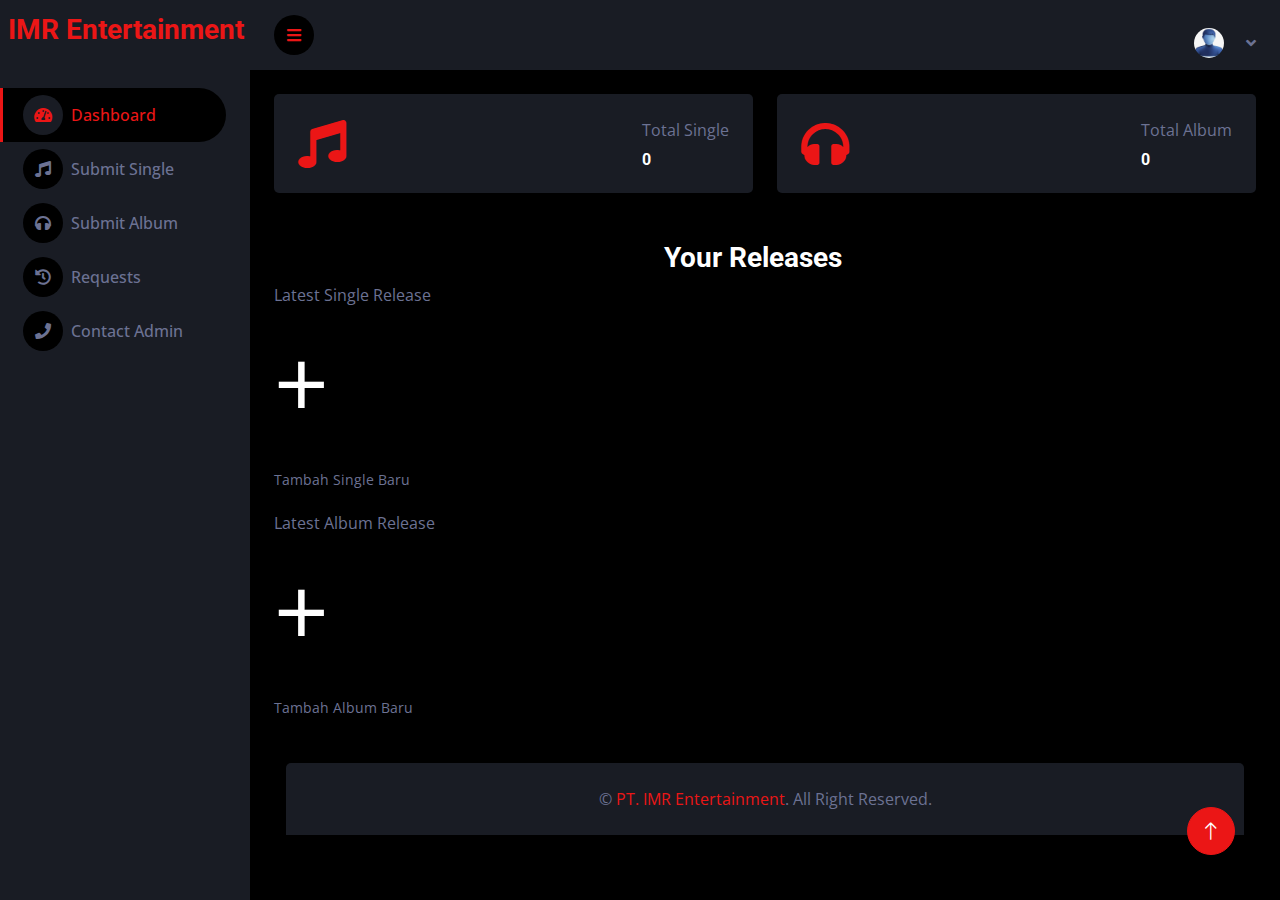
<file: assets/imrmusic/index.html>
<!DOCTYPE html>
<html lang="en">

<head>
    <meta charset="utf-8">
    <title>IMR Entertainment</title>
    <meta content="width=device-width, initial-scale=1.0" name="viewport">
    <meta content="" name="keywords">
    <meta content="" name="description">

    <!-- Favicon -->
    <link href="img/favicon.ico" rel="icon">

    <!-- Google Web Fonts -->
    <link rel="preconnect" href="https://fonts.googleapis.com">
    <link rel="preconnect" href="https://fonts.gstatic.com" crossorigin>
    <link href="https://fonts.googleapis.com/css2?family=Open+Sans:wght@400;600&family=Roboto:wght@500;700&display=swap" rel="stylesheet"> 
    
    <!-- Icon Font Stylesheet -->
    <link href="https://cdnjs.cloudflare.com/ajax/libs/font-awesome/5.10.0/css/all.min.css" rel="stylesheet">
    <link href="https://cdn.jsdelivr.net/npm/bootstrap-icons@1.4.1/font/bootstrap-icons.css" rel="stylesheet">

    <!-- Libraries Stylesheet -->
    <link href="lib/owlcarousel/assets/owl.carousel.min.css" rel="stylesheet">
    <link href="lib/tempusdominus/css/tempusdominus-bootstrap-4.min.css" rel="stylesheet" />

    <!-- Customized Bootstrap Stylesheet -->
    <link href="css/bootstrap.min.css" rel="stylesheet">

    <!-- Template Stylesheet -->
    <link href="css/style.css" rel="stylesheet">
</head>

<body>
    <div class="container-fluid position-relative d-flex p-0">
        <!-- Spinner Start -->
        <div id="spinner" class="show bg-dark position-fixed translate-middle w-100 vh-100 top-50 start-50 d-flex align-items-center justify-content-center">
            <div class="spinner-border text-primary" style="width: 3rem; height: 3rem;" role="status">
                <span class="sr-only">Loading...</span>
            </div>
        </div>
        <!-- Spinner End -->


        <!-- Sidebar Start -->
        <div class="sidebar pe-4 pb-3">
            <nav class="navbar bg-secondary navbar-dark">
                <a href="index.html" class="navbar-brand mx-2 mb-1">
                    <h3 class="text-primary">IMR Entertainment</h3>
                </a>
                <div class="d-flex align-items-center ms-4 mb-4">
                    <div class="position-relative">
                    </div>
                    
                </div>
                <div class="navbar-nav w-100">
                    <a href="index.html" class="nav-item nav-link active"><i class="fa fa-tachometer-alt me-2"></i>Dashboard</a>
                    <div class="nav-item dropdown">
                        <div class="dropdown-menu bg-transparent border-0">
                        </div>
                    </div>
                    <a href="form_single.html" class="nav-item nav-link"><i class="fa fa-music me-2"></i>Submit Single</a>
                    <a href="form_album.html" class="nav-item nav-link"><i class="fa fa-headphones me-2"></i>Submit Album</a>
                    <a href="request.html" class="nav-item nav-link"><i class="fa fa-history me-2"></i>Requests</a>
                    <a href="contact.html" class="nav-item nav-link"><i class="fa fa-phone me-2"></i>Contact Admin</a>

                        </div>
                    </div>
                </div>
            </nav>
        </div>
        <!-- Sidebar End -->


        <!-- Content Start -->
        <div class="content">
            <!-- Navbar Start -->
            <nav class="navbar navbar-expand bg-secondary navbar-dark sticky-top px-4 py-0">
                <a href="index.html" class="navbar-brand d-flex d-lg-none me-4">
                    <h2 class="text-primary mb-0"><i class="fa fa-user-edit"></i></h2>
                </a>
                <a href="#" class="sidebar-toggler flex-shrink-0">
                    <i class="fa fa-bars"></i>
                </a>
               
                <div class="navbar-nav align-items-center ms-auto">
                    <div class="nav-item dropdown">
                       
                        </a>
                        <div class="dropdown-menu dropdown-menu-end bg-secondary border-0 rounded-0 rounded-bottom m-0">
                            <a href="#" class="dropdown-item">
                                <div class="d-flex align-items-center">
                                    
                                </div>
                            </a>
                            <hr class="dropdown-divider">
                            <a href="#" class="dropdown-item">
                                <div class="d-flex align-items-center">
                                   
                                </div>
                            </a>
                            <hr class="dropdown-divider">
                            <a href="#" class="dropdown-item">
                                <div class="d-flex align-items-center">
                                   
                                </div>
                       
                    </div>
                    <div class="nav-item dropdown">
                        <a href="#" class="nav-link dropdown-toggle" data-bs-toggle="dropdown">
                            <img class="rounded-circle me-lg-2" src="img/profil.png" alt="" style="width: 30px; height: 30px;">
                            <span class="d-none d-lg-inline-flex"></span>
                        </a>
                        <div class="dropdown-menu dropdown-menu-end bg-secondary border-0 rounded-0 rounded-bottom m-0">
                            <a href="profil.html" class="dropdown-item">My Profile</a>
                            <a href="logout.php" class="dropdown-item">Log Out</a>
                </div>
            </nav>
            <!-- Navbar End -->


            <!-- Single & Album Start -->
            <div class="container-fluid pt-4 px-4">
                <div class="row g-6">
                    <div class="col-sm-12 col-xl-6">
                        <div class="bg-secondary rounded d-flex align-items-center justify-content-between p-4">
                            <i class="fa fa-music fa-3x text-primary"></i>
                            <div class="ms-8">
                                <p class="mb-2">Total Single</p>
                                <h6 class="mb-0">0</h6>
                            </div>
                        </div>
                    </div>
                    <div class="col-sm-12 col-xl-6">
                        <div class="bg-secondary rounded d-flex align-items-center justify-content-between p-4">
                            <i class="fa fa-headphones fa-3x text-primary"></i>
                            <div class="ms-8">
                                <p class="mb-2">Total Album</p>
                                <h6 class="mb-0">0</h6>
                            </div>
                        </div>
                    </div>
                    
            <!-- Single & Album End -->


            <!-- Release -->
            <div class="row g-4">
                <h3 class="text-center">Your Releases</h3>
              </div>
            
              <div class="row animate-order-3">
                <div class="col-lg-12">
                  <section class="panel">
                    <header class="panel-heading">
                      Latest Single Release
                    </header>
                    <div class="panel-body">
                      <div class="discography scroller" style="">
            
                        
                        
                        <div class="discography-item">
                          <div class="discography-plus" style="">
                            <a href="form_single.html"><span style="display: inline-block; font-size: 6em; color: #fff; line-height: 150px;">+</span></a>
                          </div>
                          <div class="text-left" style="padding: 10px 0 20px 0"><small>Tambah Single Baru</small></div>
                        </div>
            
                      </div> 
            
                    </div>
                  </section>
                </div>
              </div>
            
              <div class="row animate-order-4">
                <div class="col-lg-12">
                  <section class="panel">
                    <header class="panel-heading">
                      Latest Album Release
                    </header>
                    <div class="panel-body">
            
                      <div class="discography scroller" style="">
            
                        
                        
                        <div class="discography-item">
                          <div class="discography-plus" style="">
                            <a href="form_album.html"><span style="display: inline-block; font-size: 6em; color: #fff; line-height: 150px;">+</span></a>
                          </div>
                          <div class="text-left" style="padding: 10px 0 20px 0"><small>Tambah Album Baru</small></div>
                        </div>
            
                      </div> 
            
                    </div>
                  </section>
                </div>
              </div>
            <!-- Release -->


           


            <!-- Footer Start -->
            <div class="container-fluid pt-4 px-4">
                <div class="bg-secondary rounded-top p-4">
                    <div class="row">
                      <div class="col-24 col-sm-12 text-center text-center">
                        &copy; <a href="https://imrentertainment.com">PT. IMR Entertainment</a>. All Right Reserved. 
                    </div>
                    <div class="col-12 col-sm-6 text-center text-sm-end">
            </div>
            <!-- Footer End -->
        </div>
        <!-- Content End -->


        <!-- Back to Top -->
        <a href="#" class="btn btn-lg btn-primary btn-lg-square back-to-top"><i class="bi bi-arrow-up"></i></a>
    </div>

    <!-- JavaScript Libraries -->
    <script src="https://code.jquery.com/jquery-3.4.1.min.js"></script>
    <script src="https://cdn.jsdelivr.net/npm/bootstrap@5.0.0/dist/js/bootstrap.bundle.min.js"></script>
    <script src="lib/chart/chart.min.js"></script>
    <script src="lib/easing/easing.min.js"></script>
    <script src="lib/waypoints/waypoints.min.js"></script>
    <script src="lib/owlcarousel/owl.carousel.min.js"></script>
    <script src="lib/tempusdominus/js/moment.min.js"></script>
    <script src="lib/tempusdominus/js/moment-timezone.min.js"></script>
    <script src="lib/tempusdominus/js/tempusdominus-bootstrap-4.min.js"></script>

    <!-- Template Javascript -->
    <script src="js/main.js"></script>
</body>

</html>
</file>
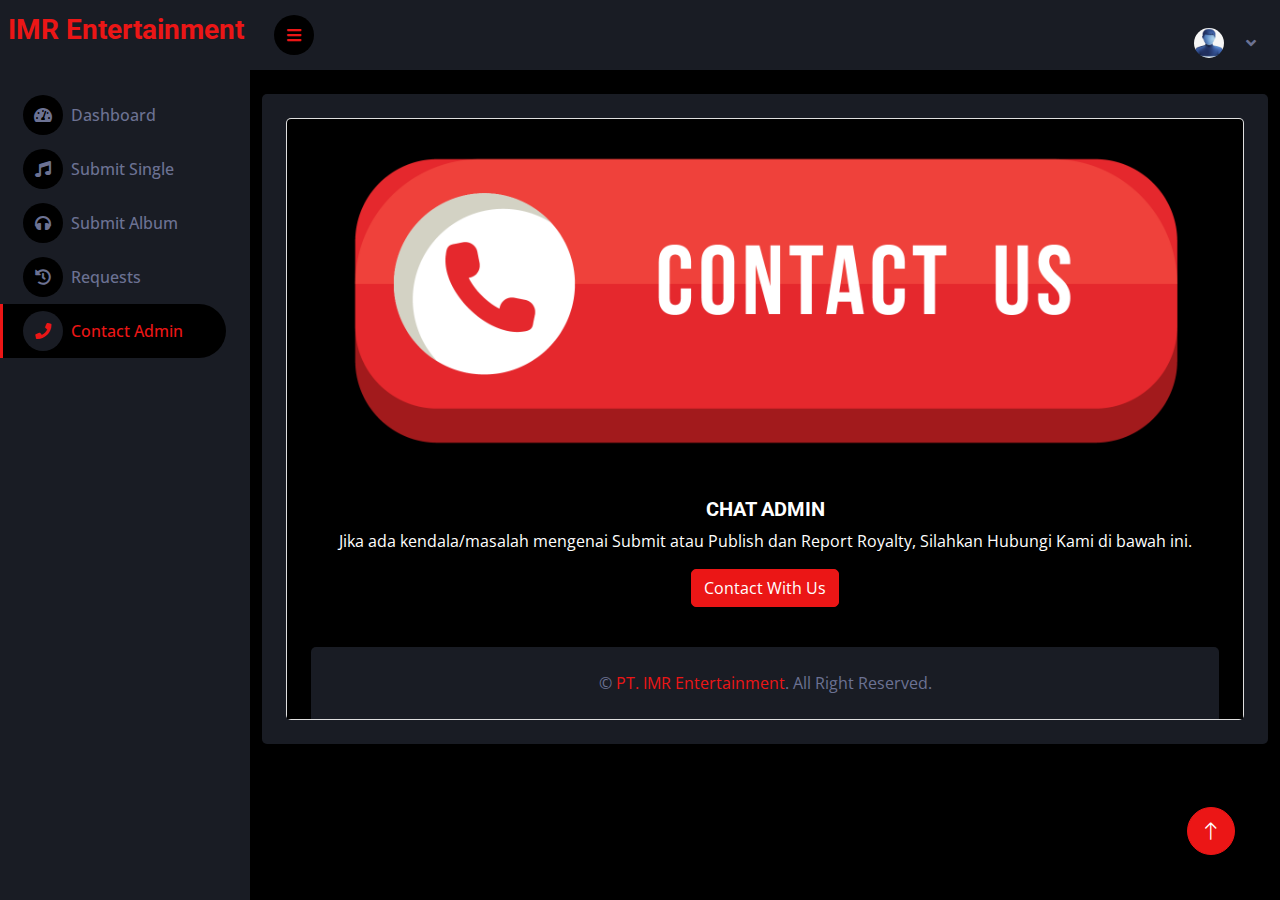
<file: assets/imrmusic/contact.html>
<!DOCTYPE html>
<html lang="en">

<head>
    <meta charset="utf-8">
    <title>Contact Us - IMR Entertainment</title>
    <meta content="width=device-width, initial-scale=1.0" name="viewport">
    <meta content="" name="keywords">
    <meta content="" name="description">

    <!-- Favicon -->
    <link href="img/favicon.ico" rel="icon">

    <!-- Google Web Fonts -->
    <link rel="preconnect" href="https://fonts.googleapis.com">
    <link rel="preconnect" href="https://fonts.gstatic.com" crossorigin>
    <link href="https://fonts.googleapis.com/css2?family=Open+Sans:wght@400;600&family=Roboto:wght@500;700&display=swap" rel="stylesheet"> 
    
    <!-- Icon Font Stylesheet -->
    <link href="https://cdnjs.cloudflare.com/ajax/libs/font-awesome/5.10.0/css/all.min.css" rel="stylesheet">
    <link href="https://cdn.jsdelivr.net/npm/bootstrap-icons@1.4.1/font/bootstrap-icons.css" rel="stylesheet">

    <!-- Libraries Stylesheet -->
    <link href="lib/owlcarousel/assets/owl.carousel.min.css" rel="stylesheet">
    <link href="lib/tempusdominus/css/tempusdominus-bootstrap-4.min.css" rel="stylesheet" />

    <!-- Customized Bootstrap Stylesheet -->
    <link href="css/bootstrap.min.css" rel="stylesheet">

    <!-- Template Stylesheet -->
    <link href="css/style.css" rel="stylesheet">
</head>

<body>
    <div class="container-fluid position-relative d-flex p-0">
        <!-- Spinner Start -->
        <div id="spinner" class="show bg-dark position-fixed translate-middle w-100 vh-100 top-50 start-50 d-flex align-items-center justify-content-center">
            <div class="spinner-border text-primary" style="width: 3rem; height: 3rem;" role="status">
                <span class="sr-only">Loading...</span>
            </div>
        </div>
        <!-- Spinner End -->


        <!-- Sidebar Start -->
        <div class="sidebar pe-4 pb-3">
            <nav class="navbar bg-secondary navbar-dark">
                <a href="index.html" class="navbar-brand mx-2 mb-1">
                    <h3 class="text-primary">IMR Entertainment</h3>
                </a>
                <div class="d-flex align-items-center ms-4 mb-4">
                    <div class="position-relative">
                    </div>
                    
                </div>
                <div class="navbar-nav w-100">
                    <a href="index.html" class="nav-item nav-link"><i class="fa fa-tachometer-alt me-2"></i>Dashboard</a>
                    <div class="nav-item dropdown">
                        <div class="dropdown-menu bg-transparent border-0">
                        </div>
                    </div>
                    <a href="form_single.html" class="nav-item nav-link"><i class="fa fa-music me-2"></i>Submit Single</a>
                    <a href="form_album.html" class="nav-item nav-link"><i class="fa fa-headphones me-2"></i>Submit Album</a>
                    <a href="request.html" class="nav-item nav-link"><i class="fa fa-history me-2"></i>Requests</a>
                    <a href="contact.html" class="nav-item nav-link active"><i class="fa fa-phone me-2"></i>Contact Admin</a>

                        </div>
                    </div>
                </div>
            </nav>
        </div>
        <!-- Sidebar End -->


        <!-- Content Start -->
        <div class="content">
            <!-- Navbar Start -->
            <nav class="navbar navbar-expand bg-secondary navbar-dark sticky-top px-4 py-0">
                <a href="index.html" class="navbar-brand d-flex d-lg-none me-4">
                    <h2 class="text-primary mb-0"><i class="fa fa-user-edit"></i></h2>
                </a>
                <a href="#" class="sidebar-toggler flex-shrink-0">
                    <i class="fa fa-bars"></i>
                </a>
               
                <div class="navbar-nav align-items-center ms-auto">
                    <div class="nav-item dropdown">
                       
                        </a>
                        <div class="dropdown-menu dropdown-menu-end bg-secondary border-0 rounded-0 rounded-bottom m-0">
                            <a href="#" class="dropdown-item">
                                <div class="d-flex align-items-center">
                                    
                                </div>
                            </a>
                            <hr class="dropdown-divider">
                            <a href="#" class="dropdown-item">
                                <div class="d-flex align-items-center">
                                   
                                </div>
                            </a>
                            <hr class="dropdown-divider">
                            <a href="#" class="dropdown-item">
                                <div class="d-flex align-items-center">
                                   
                                </div>
                       
                    </div>
                    <div class="nav-item dropdown">
                        <a href="#" class="nav-link dropdown-toggle" data-bs-toggle="dropdown">
                            <img class="rounded-circle me-lg-2" src="img/profil.png" alt="" style="width: 30px; height: 30px;">
                            <span class="d-none d-lg-inline-flex"></span>
                        </a>
                        <div class="dropdown-menu dropdown-menu-end bg-secondary border-0 rounded-0 rounded-bottom m-0">
                            <a href="profil.html" class="dropdown-item">My Profile</a>
                            <a href="logout.php" class="dropdown-item">Log Out</a>
                </div>
            </nav>
            <!-- Navbar End -->

            <!-- Contact Start -->
            <div class="container-fluid pt-4 px-4">
                <div class="row g-4">
                <div class="bg-secondary rounded d-flex align-items-center justify-content-between p-4">
                <div class="card text-center" style="width: 100rem;">
                  <img src="img/conus.png" class="card-img-top bg-dark" alt="...">
                  <div class="card-body bg-dark">
                    <h5 class="card-title">CHAT ADMIN</h5>
                    <p class="card-text text-center text-white">Jika ada kendala/masalah mengenai Submit atau Publish dan Report Royalty, Silahkan Hubungi Kami di bawah ini.</p>
                      <a href="https://wa.link/hhs1yx" class="btn btn-primary center">Contact With Us</a>
                </div>
               
                <!-- Contact End -->
                
                

                 <!-- Footer Start -->
                <div class="container-fluid bg-dark pt-4 px-4">
                    <div class="bg-secondary rounded-top p-4">
                        <div class="row">
                            <div class="col-24 col-sm-12 text-center text-center">
                                &copy; <a href="https://imrentertainment.com">PT. IMR Entertainment</a>. All Right Reserved. 
                            </div>
                            <div class="col-12 col-sm-6 text-center text-sm-end">
                </div>
                <!-- Footer End -->
        </div>
        <!-- Content End -->


        <!-- Back to Top -->
        <a href="#" class="btn btn-lg btn-primary btn-lg-square back-to-top"><i class="bi bi-arrow-up"></i></a>
    </div>

    <!-- JavaScript Libraries -->
    <script src="https://code.jquery.com/jquery-3.4.1.min.js"></script>
    <script src="https://cdn.jsdelivr.net/npm/bootstrap@5.0.0/dist/js/bootstrap.bundle.min.js"></script>
    <script src="lib/chart/chart.min.js"></script>
    <script src="lib/easing/easing.min.js"></script>
    <script src="lib/waypoints/waypoints.min.js"></script>
    <script src="lib/owlcarousel/owl.carousel.min.js"></script>
    <script src="lib/tempusdominus/js/moment.min.js"></script>
    <script src="lib/tempusdominus/js/moment-timezone.min.js"></script>
    <script src="lib/tempusdominus/js/tempusdominus-bootstrap-4.min.js"></script>

    <!-- Template Javascript -->
    <script src="js/main.js"></script>
</body>

</html>
</file>
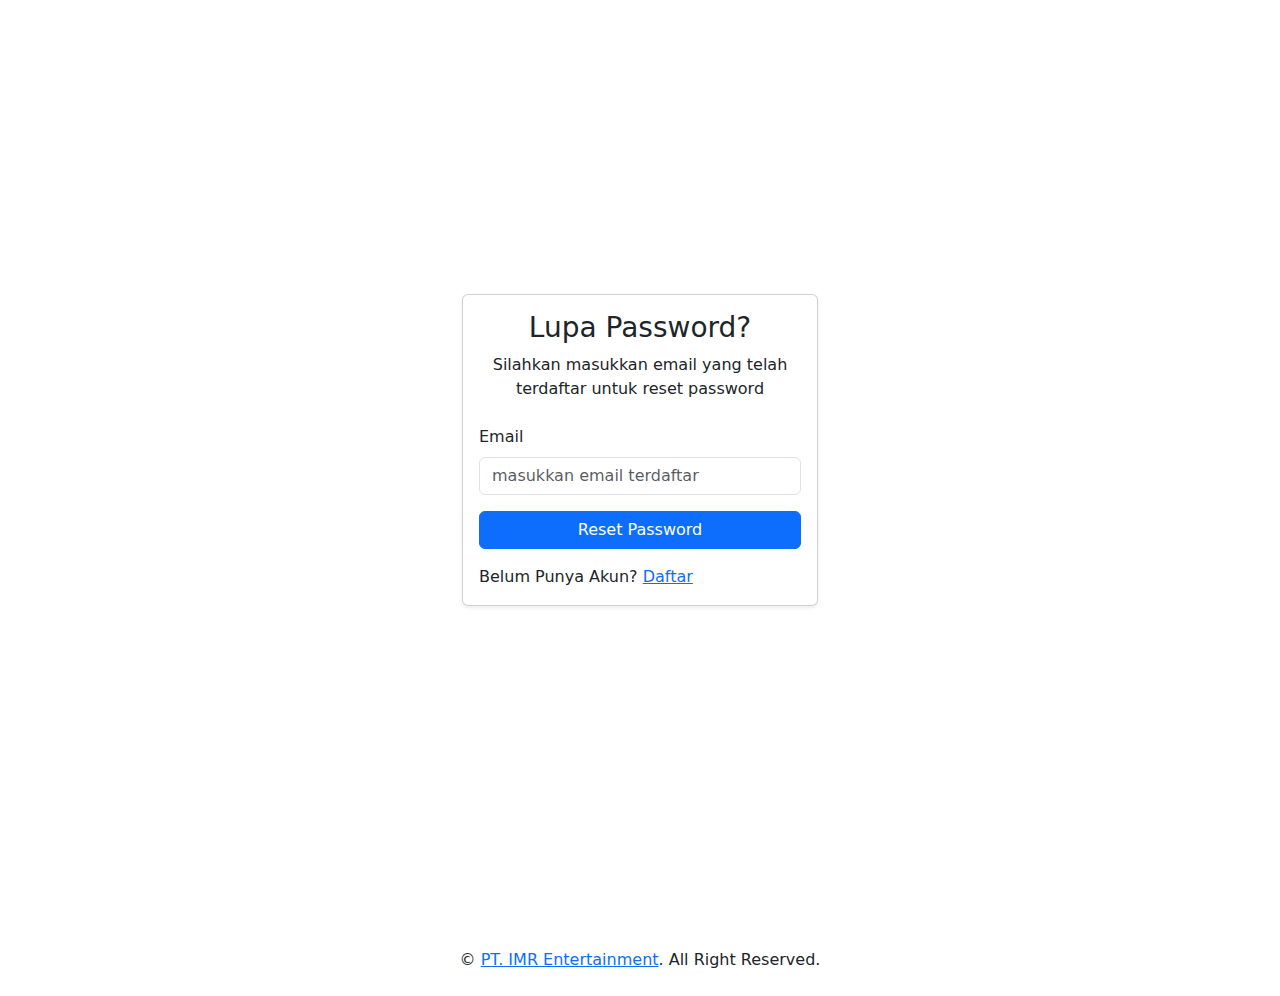
<file: assets/imrmusic/forgot.html>
<!DOCTYPE html>
<html lang="en">


  <head>
    <meta charset="UTF-8" />
    <meta http-equiv="X-UA-Compatible" content="IE=edge" />
    <meta name="viewport" content="width=device-width, initial-scale=1.0" />
    <title>Lupa Password</title>
    <link href="https://cdn.jsdelivr.net/npm/bootstrap@5.1.3/dist/css/bootstrap.min.css" rel="stylesheet">
  </head>

  <body>
    <div class="container d-flex flex-column">
      <div class="row align-items-center justify-content-center
          min-vh-100">
        <div class="col-12 col-md-8 col-lg-4">
          <div class="card shadow-sm">
            <div class="card-body">
              <div class="mb-4 text-center">
                <h3>Lupa Password?</h3>
                <p class="mb-2">Silahkan masukkan email yang telah terdaftar untuk reset password
                </p>
              </div>
              <form>
                <div class="mb-3">
                  <label for="email" class="form-label">Email</label>
                  <input type="email" id="email" class="form-control" name="email" placeholder="masukkan email terdaftar"
                    required="">
                </div>
                <div class="mb-3 d-grid text-center">
                  <button type="submit" class="btn btn-primary">
                    Reset Password
                  </button>
                </div>
                <span>Belum Punya Akun? <a href="signup.html">Daftar</a></span>
              </form>
            </div>
          </div>
        </div>
      </div>
    </div>
  </body>
        <!-- Footer Start -->
        <div class="container-fluid pt-4 px-4">
            <div class="bg-white rounded-top p-4">
                <div class="row">
                    <div class="col-24 col-sm-12 text-center text-center">
                        &copy; <a href="https://imrentertainment.com">PT. IMR Entertainment</a>. All Right Reserved. 
                    </div>
                    <div class="col-12 col-sm-6 text-center text-sm-end">
        </div>
        <!-- Footer End -->
</html>
</file>
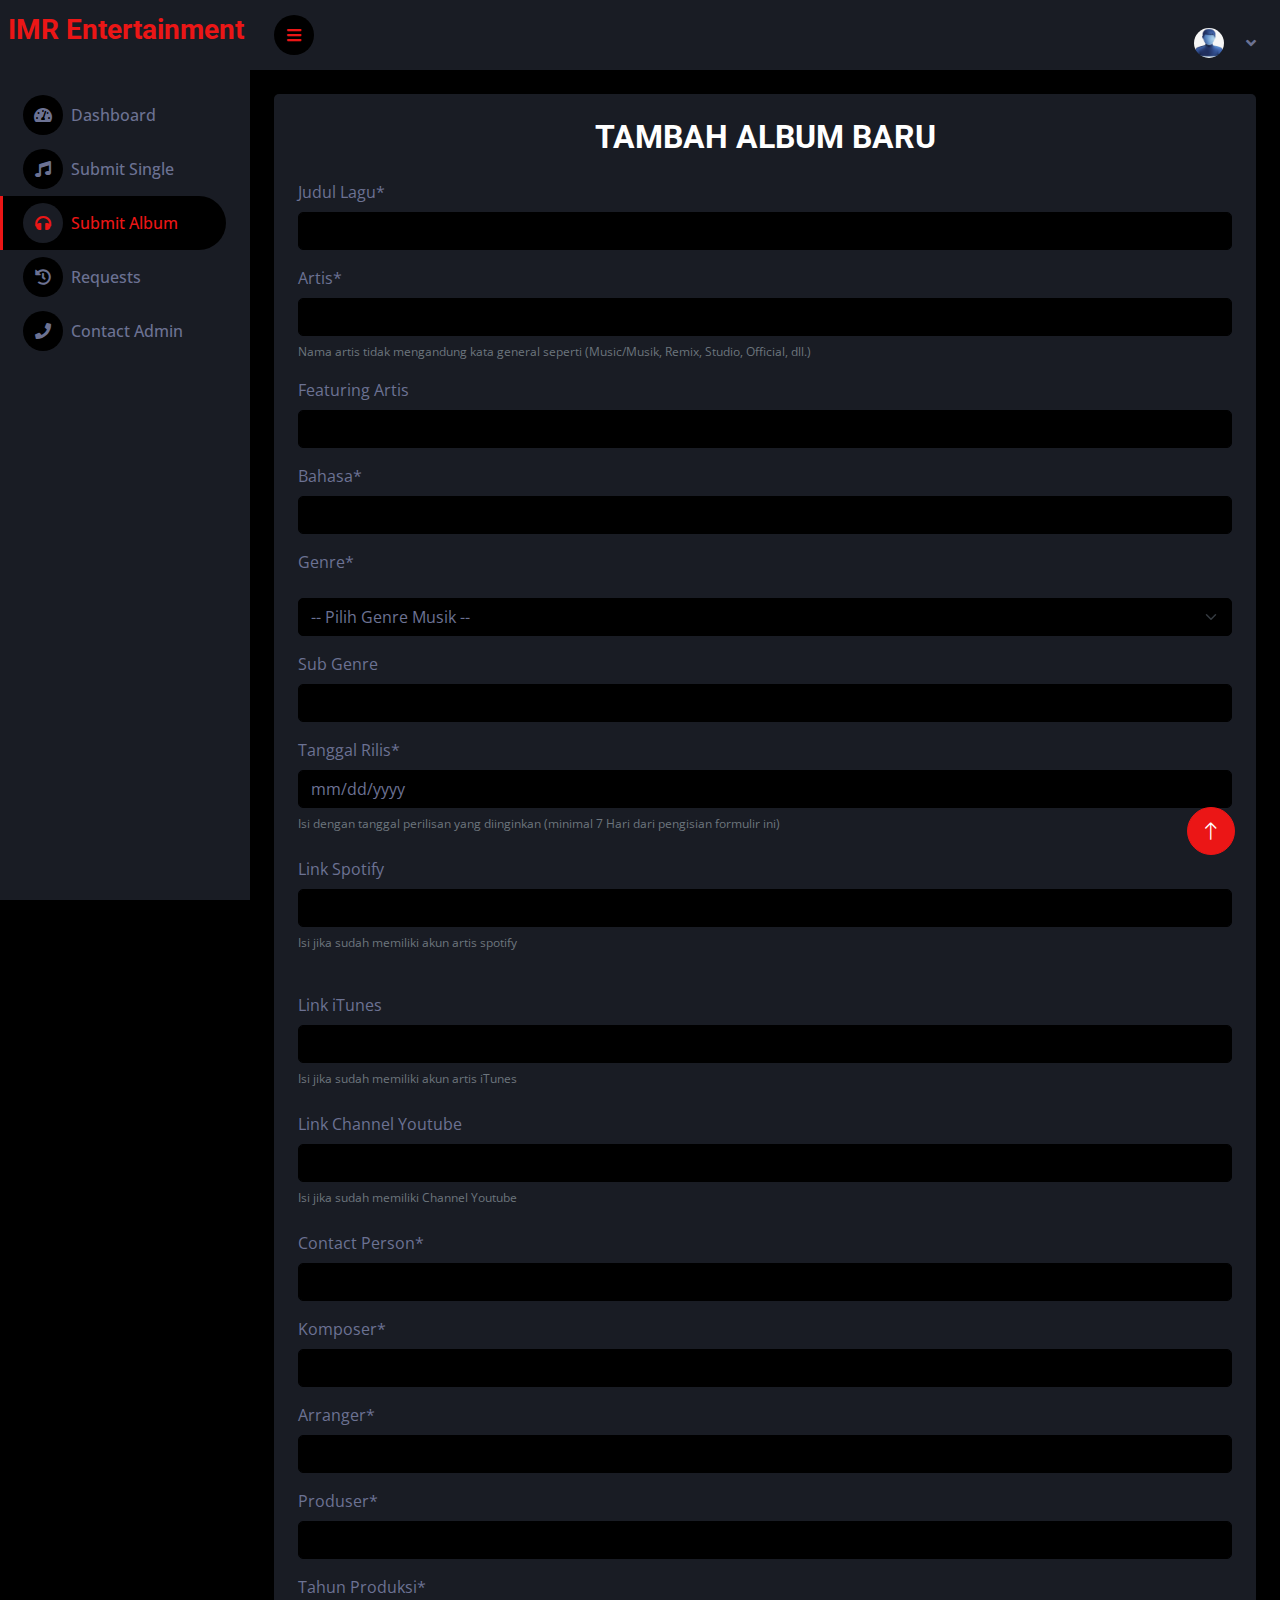
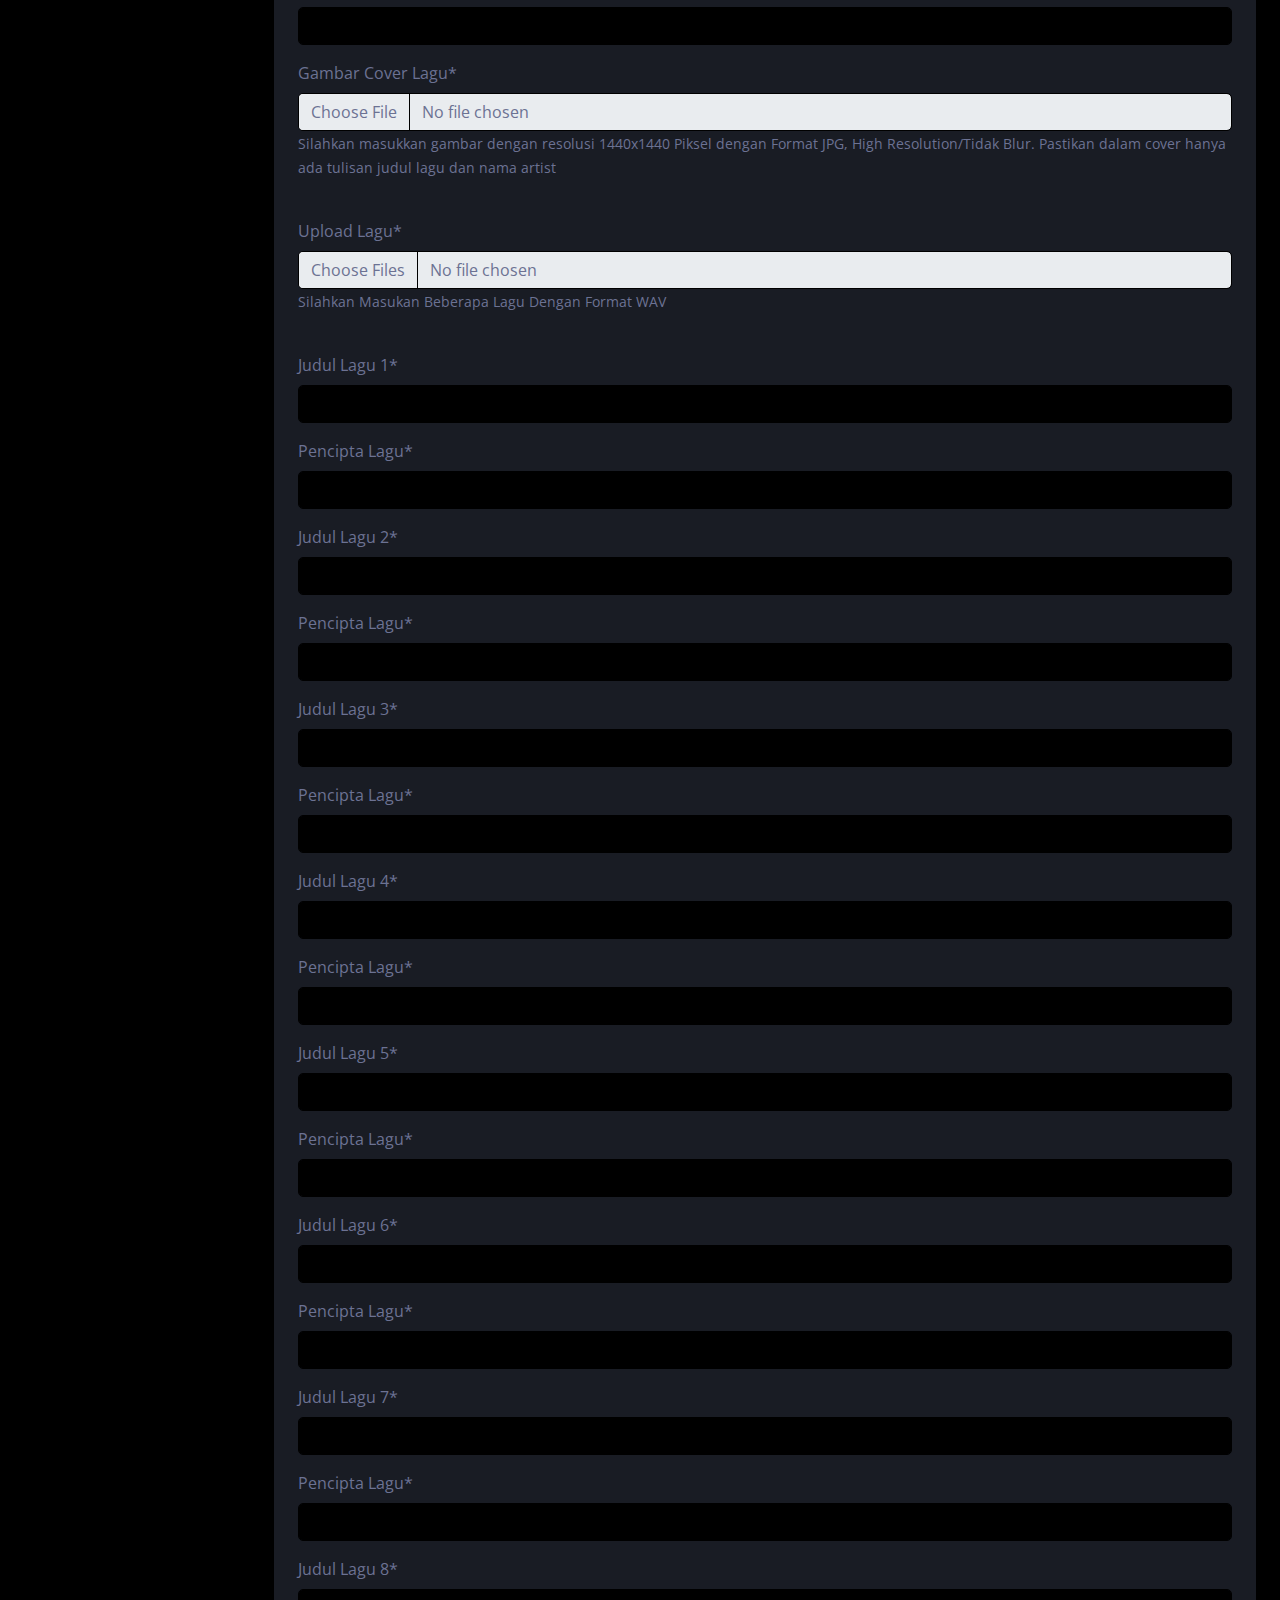
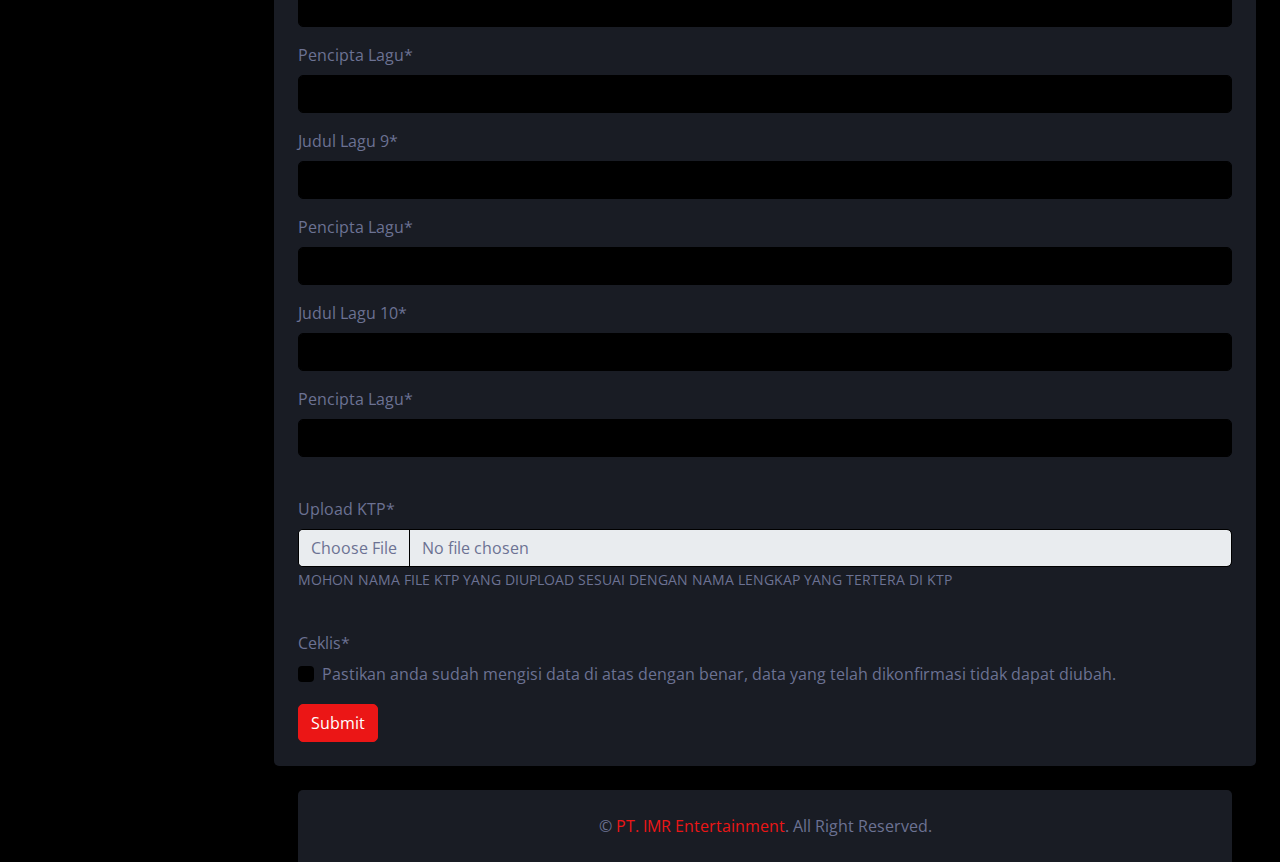
<file: assets/imrmusic/form_album.html>
<!DOCTYPE html>
<html lang="en">

<head>
    <meta charset="utf-8">
    <title>Tambah Album - IMR Entertainment</title>
    <meta content="width=device-width, initial-scale=1.0" name="viewport">
    <meta content="" name="keywords">
    <meta content="" name="description">

    <!-- Favicon -->
    <link href="img/favicon.ico" rel="icon">

    <!-- Google Web Fonts -->
    <link rel="preconnect" href="https://fonts.googleapis.com">
    <link rel="preconnect" href="https://fonts.gstatic.com" crossorigin>
    <link href="https://fonts.googleapis.com/css2?family=Open+Sans:wght@400;600&family=Roboto:wght@500;700&display=swap" rel="stylesheet"> 
    
    <!-- Icon Font Stylesheet -->
    <link href="https://cdnjs.cloudflare.com/ajax/libs/font-awesome/5.10.0/css/all.min.css" rel="stylesheet">
    <link href="https://cdn.jsdelivr.net/npm/bootstrap-icons@1.4.1/font/bootstrap-icons.css" rel="stylesheet">

    <!-- Libraries Stylesheet -->
    <link href="lib/owlcarousel/assets/owl.carousel.min.css" rel="stylesheet">
    <link href="lib/tempusdominus/css/tempusdominus-bootstrap-4.min.css" rel="stylesheet" />

    <!-- Customized Bootstrap Stylesheet -->
    <link href="css/bootstrap.min.css" rel="stylesheet">

    <!-- Template Stylesheet -->
    <link href="css/style.css" rel="stylesheet">
</head>

<body>
    <div class="container-fluid position-relative d-flex p-0">
        <!-- Spinner Start -->
        <div id="spinner" class="show bg-dark position-fixed translate-middle w-100 vh-100 top-50 start-50 d-flex align-items-center justify-content-center">
            <div class="spinner-border text-primary" style="width: 3rem; height: 3rem;" role="status">
                <span class="sr-only">Loading...</span>
            </div>
        </div>
        <!-- Spinner End -->


         <!-- Sidebar Start -->
         <div class="sidebar pe-4 pb-3">
            <nav class="navbar bg-secondary navbar-dark">
                <a href="index.html" class="navbar-brand mx-2 mb-1">
                    <h3 class="text-primary">IMR Entertainment</h3>
                </a>
                <div class="d-flex align-items-center ms-4 mb-4">
                    <div class="position-relative">
                    </div>
                    
                </div>
                <div class="navbar-nav w-100">
                    <a href="index.html" class="nav-item nav-link"><i class="fa fa-tachometer-alt me-2"></i>Dashboard</a>
                    <div class="nav-item dropdown">
                        <div class="dropdown-menu bg-transparent border-0">
                        </div>
                    </div>
                    <a href="form_single.html" class="nav-item nav-link"><i class="fa fa-music me-2"></i>Submit Single</a>
                    <a href="form_album.html" class="nav-item nav-link active"><i class="fa fa-headphones me-2"></i>Submit Album</a>
                    <a href="request.html" class="nav-item nav-link"><i class="fa fa-history me-2"></i>Requests</a>
                    <a href="contact.html" class="nav-item nav-link"><i class="fa fa-phone me-2"></i>Contact Admin</a>

                        </div>
                    </div>
                </div>
            </nav>
        </div>
        <!-- Sidebar End -->


         <!-- Content Start -->
         <div class="content">
            <!-- Navbar Start -->
            <nav class="navbar navbar-expand bg-secondary navbar-dark sticky-top px-4 py-0">
                <a href="index.html" class="navbar-brand d-flex d-lg-none me-4">
                    <h2 class="text-primary mb-0"><i class="fa fa-user-edit"></i></h2>
                </a>
                <a href="#" class="sidebar-toggler flex-shrink-0">
                    <i class="fa fa-bars"></i>
                </a>
               
                <div class="navbar-nav align-items-center ms-auto">
                    <div class="nav-item dropdown">
                       
                        </a>
                        <div class="dropdown-menu dropdown-menu-end bg-secondary border-0 rounded-0 rounded-bottom m-0">
                            <a href="#" class="dropdown-item">
                                <div class="d-flex align-items-center">
                                    
                                </div>
                            </a>
                            <hr class="dropdown-divider">
                            <a href="#" class="dropdown-item">
                                <div class="d-flex align-items-center">
                                   
                                </div>
                            </a>
                            <hr class="dropdown-divider">
                            <a href="#" class="dropdown-item">
                                <div class="d-flex align-items-center">
                                   
                                </div>
                       
                    </div>
                    <div class="nav-item dropdown">
                        <a href="#" class="nav-link dropdown-toggle" data-bs-toggle="dropdown">
                            <img class="rounded-circle me-lg-2" src="img/profil.png" alt="" style="width: 30px; height: 30px;">
                            <span class="d-none d-lg-inline-flex"></span>
                        </a>
                        <div class="dropdown-menu dropdown-menu-end bg-secondary border-0 rounded-0 rounded-bottom m-0">
                            <a href="profil.html" class="dropdown-item">My Profile</a>
                            <a href="logout.php" class="dropdown-item">Log Out</a>
                </div>
            </nav>
            <!-- Navbar End -->


            <!-- Form Start -->
            <div class="container-fluid pt-4 px-4 center">
                <div class="row g-4 center">
                    <div class="col-sm-24 col-xl-12">
                        <div class="bg-secondary rounded h-100 p-4">
                            <h2 class="mb-4 text-center">TAMBAH ALBUM BARU</h2>
                            <form>
                                <div class="mb-3">
                                    <label for="name" class="form-label">Judul Lagu<span class="required">*</span></label>
                                    <input type="text" class="form-control" id="title" name="title" required />
                                </div>
                                <div class="mb-3">
                                    <label for="cname" class="form-label">Artis<span class="required">*</span></label>
                                    <input type="text" class="form-control" id="artis" name="artis" required />
                                    <div id="artis" class="form-text"><small>Nama artis tidak mengandung kata general seperti (Music/Musik, Remix, Studio, Official, dll.)</small>
                                    </div>
                                </div>
                                <div class="mb-3">
                                    <label for="cname" class="form-label">Featuring Artis</label>
                                    <input type="text" class="form-control" id="ft_artis" name="ft_artis"/>
                                </div>
                                <div class="mb-3">
                                    <label for="cname" class="form-label">Bahasa<span class="required">*</span></label>
                                    <input type="text" class="form-control" id="bhs" name="bhs" minlength="5" required />
                                </div>
                                <div class="mb-3">
                                    <label for="cname" class="form-label">Genre<span class="required">*</span></label>
                                </div>
                                <select class="form-select mb-3" aria-label="Default select example">
                                    <option value="" selected disabled>-- Pilih Genre Musik --</option>
                                    <option value="1">Pop</option>
                                    <option value="2">Rock</option>
                                    <option value="3">Alternative</option>
                                    <option value="3">Blues</option>
                                    <option value="4">Dance</option>
                                    <option value="5">Hiphop/Rap</option>
                                    <option value="6">Jazz</option>
                                    <option value="7">RnB</option>
                                    <option value="8">Reggae</option>
                                    <option value="9">Heavy Metal</option>
                                    <option value="10">Ska</option>
                                    <option value="11">Punk</option>
                                    <option value="12">Dangdut</option>
                                    <option value="13">Instrumental</option>
                                    <option value="14">Acapella</option>
                                    <option value="15">Folk</option>
                                    <option value="16">Gospel</option>
                                    <option value="17">EDM</option>
                                    <option value="18">Koplo</option>
                                    <option value="19">New Wave</option>
                                    <option value="16">Ethnic</option>
                                    <option value="17">World Music</option>
                                    <option value="18">House Music</option>
                                    <option value="19">Religi</option>
                                </select>
                                <div class="mb-3">
                                    <label for="cname" class="form-label">Sub Genre</label>
                                    <input type="text" class="form-control" id="subgenre" name="subgenre"/>
                                </div>
                                <div class="mb-3">
                                    <label for="date" class="form-label">Tanggal Rilis<span class="required">*</span></label>
                                    <input type="date" class="form-control" id="tgl_release" name="tgl_release" required/>
                                    <div id="tgl_release" class="form-text"><small>Isi dengan tanggal perilisan yang diinginkan (minimal 7 Hari dari pengisian formulir ini)</small>
                                    </div>
                                    <br>
                                    <div class="mb-3">
                                        <label for="curl" class="form-label">Link Spotify</label>
                                        <input type="url" class="form-control" id="spotify" name="spotify"/>
                                        <div id="spotify" class="form-text"><small>Isi jika sudah memiliki akun artis spotify</small>
                                        </div>
                                    <br>
                                    </div>
                                    <div class="mb-3">
                                        <label for="curl" class="form-label">Link iTunes</label>
                                        <input type="url" class="form-control" id="itunes" name="itunes"/>
                                        <div id="itunes" class="form-text"><small>Isi jika sudah memiliki akun artis iTunes</small>
                                    </div>
                                    <br>
                                    <div class="mb-3">
                                        <label for="curl" class="form-label">Link Channel Youtube</label>
                                        <input type="url" class="form-control" id="youtube" name="youtube"/>
                                        <div id="youtube" class="form-text"><small>Isi jika sudah memiliki Channel Youtube</small>
                                    </div>
                                    <br>
                                    <div class="mb-3">
                                        <label for="cname" class="form-label">Contact Person<span class="required">*</span></label>
                                        <input type="text" class="form-control" id="cp" name="cp" required/>
                                    </div>
                                    <div class="mb-3">
                                        <label for="cname" class="form-label">Komposer<span class="required">*</span></label>
                                        <input type="text" class="form-control" id="komposer" name="komposer" required/>
                                    </div>
                                    <div class="mb-3">
                                        <label for="cname" class="form-label">Arranger<span class="required">*</span></label>
                                        <input type="text" class="form-control" id="arranger" name="arranger" required/>
                                    </div>
                                    <div class="mb-3">
                                        <label for="cname" class="form-label">Produser<span class="required">*</span></label>
                                        <input type="text" class="form-control" id="produser" name="produser" required/>
                                    </div>
                                    <div class="mb-3">
                                        <label for="cname" class="form-label">Tahun Produksi<span class="required">*</span></label>
                                        <input type="text" class="form-control" id="tahun_produksi" name="tahun_produksi" required/>
                                    </div>
                                    <div class="mb-3">
                                        <label for="cname" class="form-label">Gambar Cover Lagu<span class="required">*</span></label>
                                        <input type="file" class="form-control" id="cover" name="cover" accept="image/jpg, image/jpeg" required/>
                                        <small>Silahkan masukkan gambar dengan resolusi 1440x1440 Piksel dengan Format JPG, High Resolution/Tidak Blur. Pastikan dalam cover hanya ada tulisan judul lagu dan nama artist </small>
                                    </div>
                                    <br>
                                    <div class="mb-3">
                                        <label for="cname" class="form-label">Upload Lagu<span class="required">*</span></label>
                                        <input type="file" class="form-control" id="lagu" name="lagu" accept="audio/x-wav" multiple required/>
                                        <small>Silahkan Masukan Beberapa Lagu Dengan Format  WAV</small>
                                    </div>
                                    <br>
                                    <div class="mb-3">
                                        <label for="name" class="form-label">Judul Lagu 1<span class="required">*</span></label>
                                        <input type="text" class="form-control" id="title" name="title" required />
                                    </div>
                                    <div class="mb-3">
                                        <label for="cname" class="form-label">Pencipta Lagu<span class="required">*</span></label>
                                        <input type="text" class="form-control" id="pl" name="pl" required/>
                                    </div>
                                    <div class="mb-3">
                                        <label for="name" class="form-label">Judul Lagu 2<span class="required">*</span></label>
                                        <input type="text" class="form-control" id="title" name="title" required />
                                    </div>
                                    <div class="mb-3">
                                        <label for="cname" class="form-label">Pencipta Lagu<span class="required">*</span></label>
                                        <input type="text" class="form-control" id="pl" name="pl" required/>
                                    </div>
                                    <div class="mb-3">
                                        <label for="name" class="form-label">Judul Lagu 3<span class="required">*</span></label>
                                        <input type="text" class="form-control" id="title" name="title" required />
                                    </div>
                                    <div class="mb-3">
                                        <label for="cname" class="form-label">Pencipta Lagu<span class="required">*</span></label>
                                        <input type="text" class="form-control" id="pl" name="pl" required/>
                                    </div>
                                    <div class="mb-3">
                                        <label for="name" class="form-label">Judul Lagu 4<span class="required">*</span></label>
                                        <input type="text" class="form-control" id="title" name="title" required />
                                    </div>
                                    <div class="mb-3">
                                        <label for="cname" class="form-label">Pencipta Lagu<span class="required">*</span></label>
                                        <input type="text" class="form-control" id="pl" name="pl" required/>
                                    </div>
                                    <div class="mb-3">
                                        <label for="name" class="form-label">Judul Lagu 5<span class="required">*</span></label>
                                        <input type="text" class="form-control" id="title" name="title" required />
                                    </div>
                                    <div class="mb-3">
                                        <label for="cname" class="form-label">Pencipta Lagu<span class="required">*</span></label>
                                        <input type="text" class="form-control" id="pl" name="pl" required/>
                                    </div>
                                    <div class="mb-3">
                                        <label for="name" class="form-label">Judul Lagu 6<span class="required">*</span></label>
                                        <input type="text" class="form-control" id="title" name="title" required />
                                    </div>
                                    <div class="mb-3">
                                        <label for="cname" class="form-label">Pencipta Lagu<span class="required">*</span></label>
                                        <input type="text" class="form-control" id="pl" name="pl" required/>
                                    </div> <div class="mb-3">
                                        <label for="name" class="form-label">Judul Lagu 7<span class="required">*</span></label>
                                        <input type="text" class="form-control" id="title" name="title" required />
                                    </div>
                                    <div class="mb-3">
                                        <label for="cname" class="form-label">Pencipta Lagu<span class="required">*</span></label>
                                        <input type="text" class="form-control" id="pl" name="pl" required/>
                                    </div> <div class="mb-3">
                                        <label for="name" class="form-label">Judul Lagu 8<span class="required">*</span></label>
                                        <input type="text" class="form-control" id="title" name="title" required />
                                    </div>
                                    <div class="mb-3">
                                        <label for="cname" class="form-label">Pencipta Lagu<span class="required">*</span></label>
                                        <input type="text" class="form-control" id="pl" name="pl" required/>
                                    </div> <div class="mb-3">
                                        <label for="name" class="form-label">Judul Lagu 9<span class="required">*</span></label>
                                        <input type="text" class="form-control" id="title" name="title" required />
                                    </div>
                                    <div class="mb-3">
                                        <label for="cname" class="form-label">Pencipta Lagu<span class="required">*</span></label>
                                        <input type="text" class="form-control" id="pl" name="pl" required/>
                                    </div> <div class="mb-3">
                                        <label for="name" class="form-label">Judul Lagu 10<span class="required">*</span></label>
                                        <input type="text" class="form-control" id="title" name="title" required />
                                    </div>
                                    <div class="mb-3">
                                        <label for="cname" class="form-label">Pencipta Lagu<span class="required">*</span></label>
                                        <input type="text" class="form-control" id="pl" name="pl" required/>
                                    </div>
                                    <br>
                                    <div class="mb-3">
                                        <label for="cname" class="form-label">Upload KTP<span class="required">*</span></label>
                                        <input type="file" class="form-control" id="ktp" name="ktp" accept="image/jpg, image/jpeg, image/png" required/>
                                        <small>MOHON NAMA FILE KTP YANG DIUPLOAD SESUAI DENGAN NAMA LENGKAP YANG TERTERA DI KTP</small>
                                    </div>
                                </div>
                            </form>
                        </div>
                    </div>
                    
                    
                               
                                </fieldset>
                                <br>
                                <div class="row mb-3">
                                    <legend class="col-form-label col-sm-2 pt-0">Ceklis<span class="required">*</span></legend>
                                    <div class="col-sm-12">
                                        <div class="form-check">
                                            <input class="form-check-input" type="checkbox" id="gridCheck1">
                                            <label class="form-check-label" for="gridCheck1">
                                                Pastikan anda sudah mengisi data di atas dengan benar, data yang telah dikonfirmasi tidak dapat diubah.
                                            </label>
                                        </div>
                                    </div>
                                </div>
                                <button type="submit" class="btn btn-primary">Submit</button>
                            </form>
                        </div>
                    </div>
                   
            </div>
            <!-- Form End -->


            <!-- Footer Start -->
            <div class="container-fluid pt-4 px-4">
                <div class="bg-secondary rounded-top p-4">
                    <div class="row">
                        <div class="col-24 col-sm-12 text-center text-center">
                            &copy; <a href="https://imrentertainment.com">PT. IMR Entertainment</a>. All Right Reserved. 
                        </div>
                        <div class="col-12 col-sm-6 text-center text-sm-end">
            </div>
            <!-- Footer End -->
        </div>
        <!-- Content End -->


        <!-- Back to Top -->
        <a href="#" class="btn btn-lg btn-primary btn-lg-square back-to-top"><i class="bi bi-arrow-up"></i></a>
    </div>

    <!-- JavaScript Libraries -->
    <script src="https://code.jquery.com/jquery-3.4.1.min.js"></script>
    <script src="https://cdn.jsdelivr.net/npm/bootstrap@5.0.0/dist/js/bootstrap.bundle.min.js"></script>
    <script src="lib/chart/chart.min.js"></script>
    <script src="lib/easing/easing.min.js"></script>
    <script src="lib/waypoints/waypoints.min.js"></script>
    <script src="lib/owlcarousel/owl.carousel.min.js"></script>
    <script src="lib/tempusdominus/js/moment.min.js"></script>
    <script src="lib/tempusdominus/js/moment-timezone.min.js"></script>
    <script src="lib/tempusdominus/js/tempusdominus-bootstrap-4.min.js"></script>

    <!-- Template Javascript -->
    <script src="js/main.js"></script>
</body>

</html>
</file>
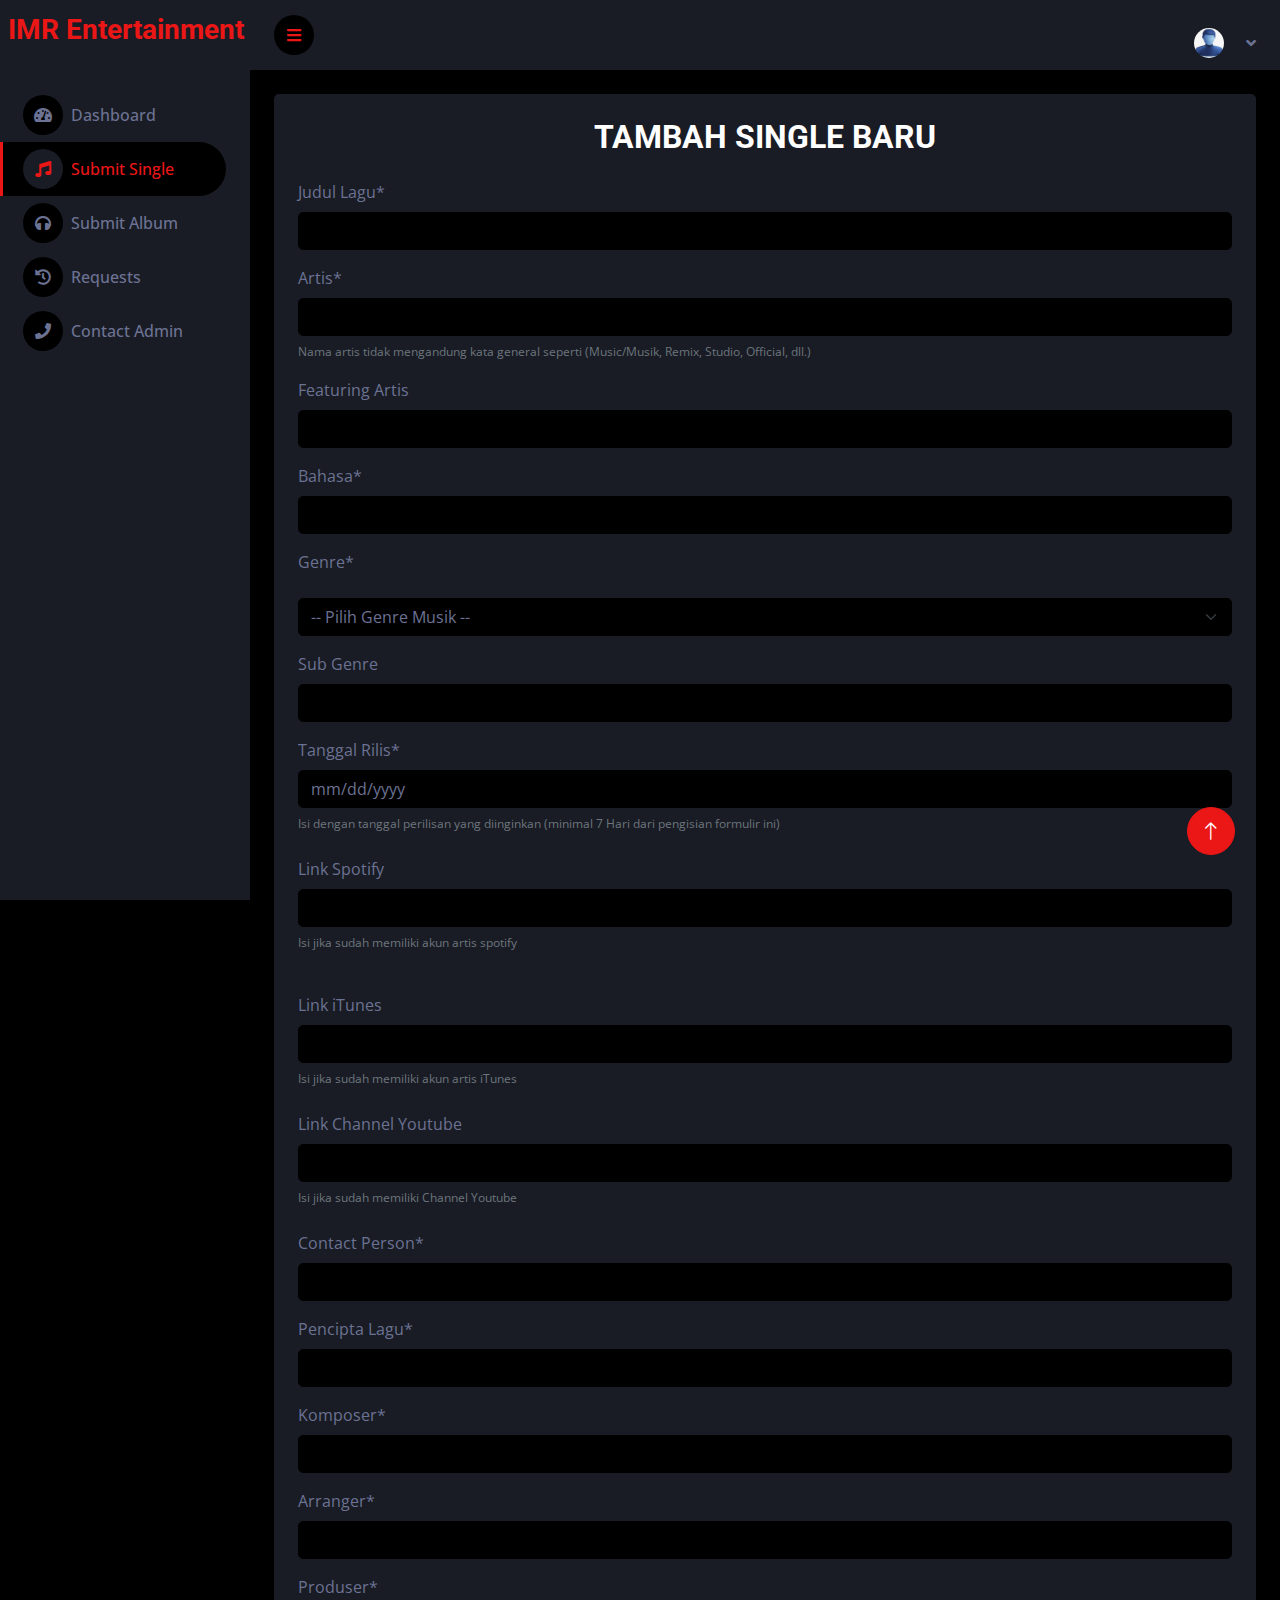
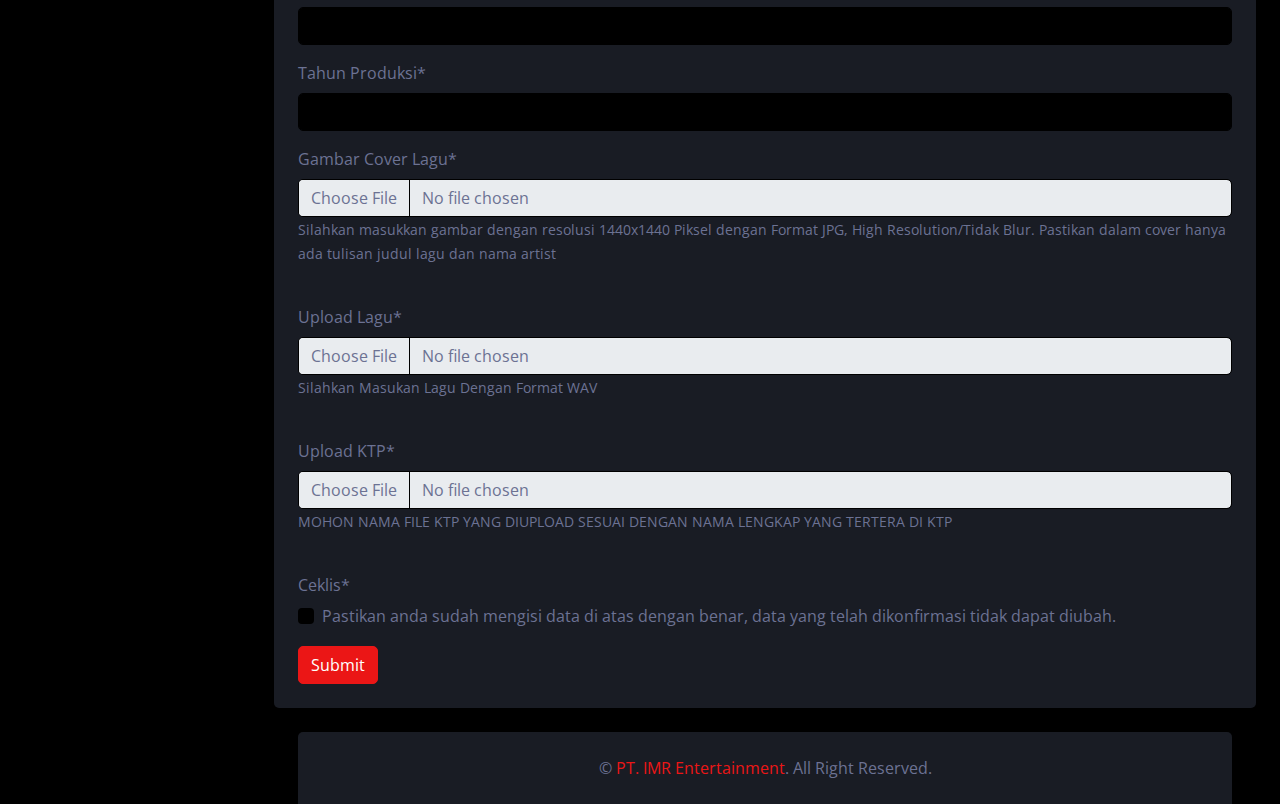
<file: assets/imrmusic/form_single.html>
<!DOCTYPE html>
<html lang="en">

<head>
    <meta charset="utf-8">
    <title>Tambah Single - IMR Entertainment</title>
    <meta content="width=device-width, initial-scale=1.0" name="viewport">
    <meta content="" name="keywords">
    <meta content="" name="description">

    <!-- Favicon -->
    <link href="img/favicon.ico" rel="icon">

    <!-- Google Web Fonts -->
    <link rel="preconnect" href="https://fonts.googleapis.com">
    <link rel="preconnect" href="https://fonts.gstatic.com" crossorigin>
    <link href="https://fonts.googleapis.com/css2?family=Open+Sans:wght@400;600&family=Roboto:wght@500;700&display=swap" rel="stylesheet"> 
    
    <!-- Icon Font Stylesheet -->
    <link href="https://cdnjs.cloudflare.com/ajax/libs/font-awesome/5.10.0/css/all.min.css" rel="stylesheet">
    <link href="https://cdn.jsdelivr.net/npm/bootstrap-icons@1.4.1/font/bootstrap-icons.css" rel="stylesheet">

    <!-- Libraries Stylesheet -->
    <link href="lib/owlcarousel/assets/owl.carousel.min.css" rel="stylesheet">
    <link href="lib/tempusdominus/css/tempusdominus-bootstrap-4.min.css" rel="stylesheet" />

    <!-- Customized Bootstrap Stylesheet -->
    <link href="css/bootstrap.min.css" rel="stylesheet">

    <!-- Template Stylesheet -->
    <link href="css/style.css" rel="stylesheet">
</head>

<body>
    <div class="container-fluid position-relative d-flex p-0">
        <!-- Spinner Start -->
        <div id="spinner" class="show bg-dark position-fixed translate-middle w-100 vh-100 top-50 start-50 d-flex align-items-center justify-content-center">
            <div class="spinner-border text-primary" style="width: 3rem; height: 3rem;" role="status">
                <span class="sr-only">Loading...</span>
            </div>
        </div>
        <!-- Spinner End -->


         <!-- Sidebar Start -->
         <div class="sidebar pe-4 pb-3">
            <nav class="navbar bg-secondary navbar-dark">
                <a href="index.html" class="navbar-brand mx-2 mb-1">
                    <h3 class="text-primary">IMR Entertainment</h3>
                </a>
                <div class="d-flex align-items-center ms-4 mb-4">
                    <div class="position-relative">
                    </div>
                    
                </div>
                <div class="navbar-nav w-100">
                    <a href="index.html" class="nav-item nav-link"><i class="fa fa-tachometer-alt me-2"></i>Dashboard</a>
                    <div class="nav-item dropdown">
                        <div class="dropdown-menu bg-transparent border-0">
                        </div>
                    </div>
                    <a href="form_single.html" class="nav-item nav-link active"><i class="fa fa-music me-2"></i>Submit Single</a>
                    <a href="form_album.html" class="nav-item nav-link"><i class="fa fa-headphones me-2"></i>Submit Album</a>
                    <a href="request.html" class="nav-item nav-link"><i class="fa fa-history me-2"></i>Requests</a>
                    <a href="contact.html" class="nav-item nav-link"><i class="fa fa-phone me-2"></i>Contact Admin</a>

                        </div>
                    </div>
                </div>
            </nav>
        </div>
        <!-- Sidebar End -->


         <!-- Content Start -->
         <div class="content">
            <!-- Navbar Start -->
            <nav class="navbar navbar-expand bg-secondary navbar-dark sticky-top px-4 py-0">
                <a href="index.html" class="navbar-brand d-flex d-lg-none me-4">
                    <h2 class="text-primary mb-0"><i class="fa fa-user-edit"></i></h2>
                </a>
                <a href="#" class="sidebar-toggler flex-shrink-0">
                    <i class="fa fa-bars"></i>
                </a>
               
                <div class="navbar-nav align-items-center ms-auto">
                    <div class="nav-item dropdown">
                       
                        </a>
                        <div class="dropdown-menu dropdown-menu-end bg-secondary border-0 rounded-0 rounded-bottom m-0">
                            <a href="#" class="dropdown-item">
                                <div class="d-flex align-items-center">
                                    
                                </div>
                            </a>
                            <hr class="dropdown-divider">
                            <a href="#" class="dropdown-item">
                                <div class="d-flex align-items-center">
                                   
                                </div>
                            </a>
                            <hr class="dropdown-divider">
                            <a href="#" class="dropdown-item">
                                <div class="d-flex align-items-center">
                                   
                                </div>
                       
                    </div>
                    <div class="nav-item dropdown">
                        <a href="#" class="nav-link dropdown-toggle" data-bs-toggle="dropdown">
                            <img class="rounded-circle me-lg-2" src="img/profil.png" alt="" style="width: 30px; height: 30px;">
                            <span class="d-none d-lg-inline-flex"></span>
                        </a>
                        <div class="dropdown-menu dropdown-menu-end bg-secondary border-0 rounded-0 rounded-bottom m-0">
                            <a href="profil.html" class="dropdown-item">My Profile</a>
                            <a href="logout.php" class="dropdown-item">Log Out</a>
                </div>
            </nav>
            <!-- Navbar End -->


            <!-- Form Start -->
            <div class="container-fluid pt-4 px-4 center">
                <div class="row g-4 center">
                    <div class="col-sm-24 col-xl-12">
                        <div class="bg-secondary rounded h-100 p-4">
                            <h2 class="mb-4 text-center">TAMBAH SINGLE BARU</h2>
                            <form  action="proses-single.php" method="post">
                                <div class="mb-3">
                                    <label for="name" class="form-label">Judul Lagu<span class="required">*</span></label>
                                    <input type="text" class="form-control" id="title" name="judul_lagu" required />
                                </div>
                                <div class="mb-3">
                                    <label for="cname" class="form-label">Artis<span class="required">*</span></label>
                                    <input type="text" class="form-control" id="artis" name="artis" required />
                                    <div id="artis" class="form-text"><small>Nama artis tidak mengandung kata general seperti (Music/Musik, Remix, Studio, Official, dll.)</small>
                                    </div>
                                </div>
                                <div class="mb-3">
                                    <label for="cname" class="form-label">Featuring Artis</label>
                                    <input type="text" class="form-control" id="ft_artis" name="ft_artis"/>
                                </div>
                                <div class="mb-3">
                                    <label for="cname" class="form-label">Bahasa<span class="required">*</span></label>
                                    <input type="text" class="form-control" id="bhs" name="bhs" minlength="5" required />
                                </div>
                                <div class="mb-3">
                                    <label for="cname" class="form-label">Genre<span class="required">*</span></label>
                                </div>
                                <select class="form-select mb-3" aria-label="Default select example">
                                    <option value="" selected disabled>-- Pilih Genre Musik --</option>
                                    <option value="1">Pop</option>
                                    <option value="2">Rock</option>
                                    <option value="3">Alternative</option>
                                    <option value="3">Blues</option>
                                    <option value="4">Dance</option>
                                    <option value="5">Hiphop/Rap</option>
                                    <option value="6">Jazz</option>
                                    <option value="7">RnB</option>
                                    <option value="8">Reggae</option>
                                    <option value="9">Heavy Metal</option>
                                    <option value="10">Ska</option>
                                    <option value="11">Punk</option>
                                    <option value="12">Dangdut</option>
                                    <option value="13">Instrumental</option>
                                    <option value="14">Acapella</option>
                                    <option value="15">Folk</option>
                                    <option value="16">Gospel</option>
                                    <option value="17">EDM</option>
                                    <option value="18">Koplo</option>
                                    <option value="19">New Wave</option>
                                    <option value="16">Ethnic</option>
                                    <option value="17">World Music</option>
                                    <option value="18">House Music</option>
                                    <option value="19">Religi</option>
                                </select>
                                <div class="mb-3">
                                    <label for="cname" class="form-label">Sub Genre</label>
                                    <input type="text" class="form-control" id="subgenre" name="subgenre"/>
                                </div>
                                <div class="mb-3">
                                    <label for="date" class="form-label">Tanggal Rilis<span class="required">*</span></label>
                                    <input type="date" class="form-control" id="tgl_release" name="tgl_release" required/>
                                    <div id="tgl_release" class="form-text"><small>Isi dengan tanggal perilisan yang diinginkan (minimal 7 Hari dari pengisian formulir ini)</small>
                                    </div>
                                    <br>
                                    <div class="mb-3">
                                        <label for="curl" class="form-label">Link Spotify</label>
                                        <input type="url" class="form-control" id="spotify" name="spotify"/>
                                        <div id="spotify" class="form-text"><small>Isi jika sudah memiliki akun artis spotify</small>
                                        </div>
                                    <br>
                                    </div>
                                    <div class="mb-3">
                                        <label for="curl" class="form-label">Link iTunes</label>
                                        <input type="url" class="form-control" id="itunes" name="itunes"/>
                                        <div id="itunes" class="form-text"><small>Isi jika sudah memiliki akun artis iTunes</small>
                                    </div>
                                    <br>
                                    <div class="mb-3">
                                        <label for="curl" class="form-label">Link Channel Youtube</label>
                                        <input type="url" class="form-control" id="youtube" name="youtube"/>
                                        <div id="youtube" class="form-text"><small>Isi jika sudah memiliki Channel Youtube</small>
                                    </div>
                                    <br>
                                    <div class="mb-3">
                                        <label for="cname" class="form-label">Contact Person<span class="required">*</span></label>
                                        <input type="text" class="form-control" id="cp" name="cp" required/>
                                    </div>
                                    <div class="mb-3">
                                        <label for="cname" class="form-label">Pencipta Lagu<span class="required">*</span></label>
                                        <input type="text" class="form-control" id="pl" name="pl" required/>
                                    </div>
                                    <div class="mb-3">
                                        <label for="cname" class="form-label">Komposer<span class="required">*</span></label>
                                        <input type="text" class="form-control" id="komposer" name="komposer" required/>
                                    </div>
                                    <div class="mb-3">
                                        <label for="cname" class="form-label">Arranger<span class="required">*</span></label>
                                        <input type="text" class="form-control" id="arranger" name="arranger" required/>
                                    </div>
                                    <div class="mb-3">
                                        <label for="cname" class="form-label">Produser<span class="required">*</span></label>
                                        <input type="text" class="form-control" id="produser" name="produser" required/>
                                    </div>
                                    <div class="mb-3">
                                        <label for="cname" class="form-label">Tahun Produksi<span class="required">*</span></label>
                                        <input type="text" class="form-control" id="tahun_produksi" name="tahun_produksi" required/>
                                    </div>
                                    <div class="mb-3">
                                        <label for="cname" class="form-label">Gambar Cover Lagu<span class="required">*</span></label>
                                        <input type="file" class="form-control" id="cover" name="cover" accept="image/jpg, image/jpeg" required/>
                                        <small>Silahkan masukkan gambar dengan resolusi 1440x1440 Piksel dengan Format JPG, High Resolution/Tidak Blur. Pastikan dalam cover hanya ada tulisan judul lagu dan nama artist </small>
                                    </div>
                                    <br>
                                    <div class="mb-3">
                                        <label for="cname" class="form-label">Upload Lagu<span class="required">*</span></label>
                                        <input type="file" class="form-control" id="lagu" name="lagu" accept="audio/x-wav" required/>
                                        <small>Silahkan Masukan Lagu Dengan Format  WAV</small>
                                    </div>
                                    <br>
                                    <div class="mb-3">
                                        <label for="cname" class="form-label">Upload KTP<span class="required">*</span></label>
                                        <input type="file" class="form-control" id="ktp" name="ktp" accept="image/jpg, image/jpeg, image/png" required/>
                                        <small>MOHON NAMA FILE KTP YANG DIUPLOAD SESUAI DENGAN NAMA LENGKAP YANG TERTERA DI KTP</small>
                                    </div>
                                </div>
                            </form>
                        </div>
                    </div>
                    
                    
                               
                                </fieldset>
                                <br>
                                <div class="row mb-3">
                                    <legend class="col-form-label col-sm-2 pt-0">Ceklis<span class="required">*</span></legend>
                                    <div class="col-sm-12">
                                        <div class="form-check">
                                            <input class="form-check-input" type="checkbox" id="gridCheck1">
                                            <label class="form-check-label" for="gridCheck1">
                                                Pastikan anda sudah mengisi data di atas dengan benar, data yang telah dikonfirmasi tidak dapat diubah.
                                            </label>
                                        </div>
                                    </div>
                                </div>
                                <button type="submit" class="btn btn-primary" name="submit">Submit</button>
                            </form>
                        </div>
                    </div>
                   
            </div>
            <!-- Form End -->


            <!-- Footer Start -->
            <div class="container-fluid pt-4 px-4">
                <div class="bg-secondary rounded-top p-4">
                    <div class="row">
                        <div class="col-24 col-sm-12 text-center text-center">
                            &copy; <a href="https://imrentertainment.com">PT. IMR Entertainment</a>. All Right Reserved. 
                        </div>
                        <div class="col-12 col-sm-6 text-center text-sm-end">
            </div>
            <!-- Footer End -->
        </div>
        <!-- Content End -->


        <!-- Back to Top -->
        <a href="#" class="btn btn-lg btn-primary btn-lg-square back-to-top"><i class="bi bi-arrow-up"></i></a>
    </div>

    <!-- JavaScript Libraries -->
    <script src="https://code.jquery.com/jquery-3.4.1.min.js"></script>
    <script src="https://cdn.jsdelivr.net/npm/bootstrap@5.0.0/dist/js/bootstrap.bundle.min.js"></script>
    <script src="lib/chart/chart.min.js"></script>
    <script src="lib/easing/easing.min.js"></script>
    <script src="lib/waypoints/waypoints.min.js"></script>
    <script src="lib/owlcarousel/owl.carousel.min.js"></script>
    <script src="lib/tempusdominus/js/moment.min.js"></script>
    <script src="lib/tempusdominus/js/moment-timezone.min.js"></script>
    <script src="lib/tempusdominus/js/tempusdominus-bootstrap-4.min.js"></script>

    <!-- Template Javascript -->
    <script src="js/main.js"></script>
</body>

</html>
</file>
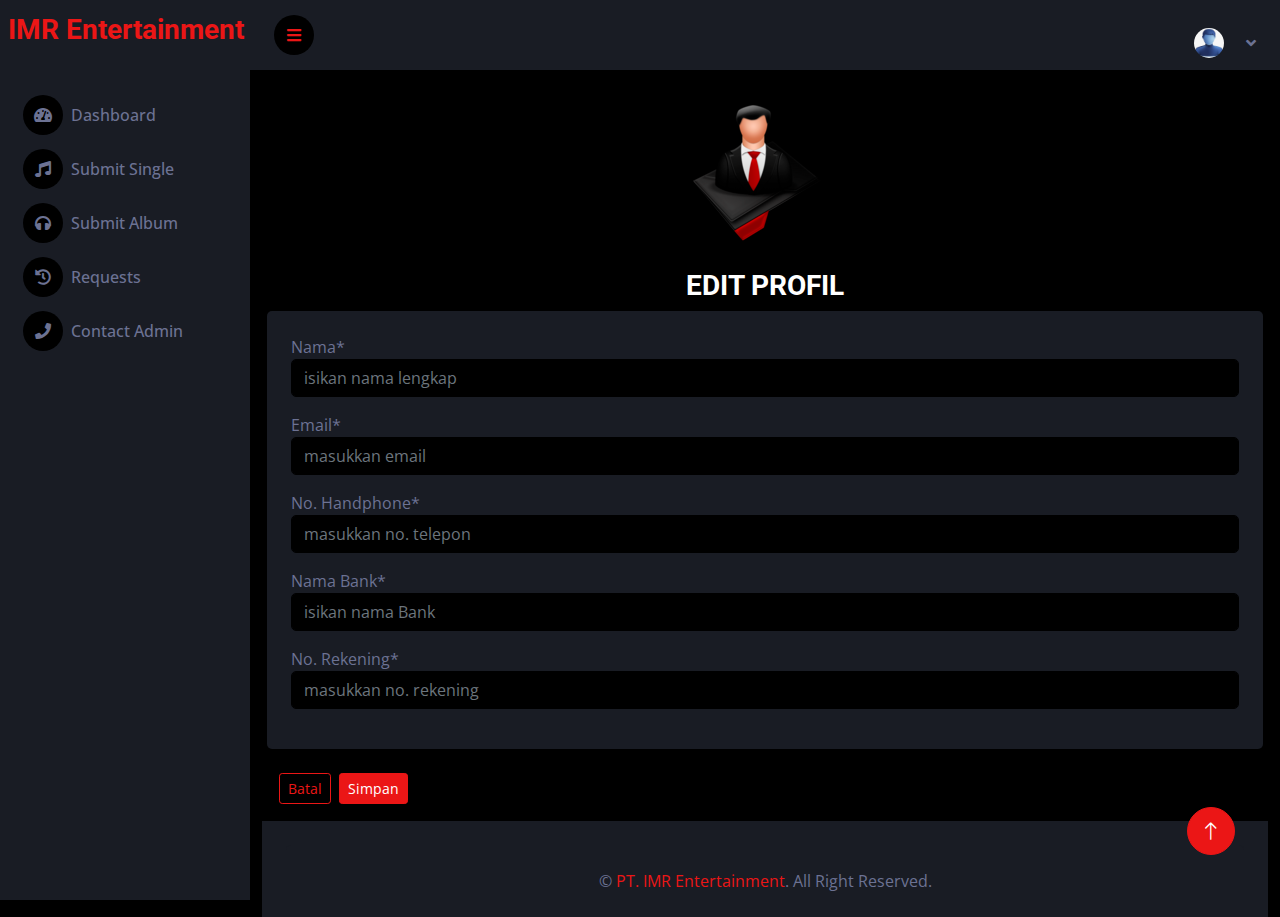
<file: assets/imrmusic/profil.html>
<!DOCTYPE html>
<html lang="en">

<head>
    <meta charset="utf-8">
    <title>IMR Entertainment</title>
    <meta content="width=device-width, initial-scale=1.0" name="viewport">
    <meta content="" name="keywords">
    <meta content="" name="description">

    <!-- Favicon -->
    <link href="img/favicon.ico" rel="icon">

    <!-- Google Web Fonts -->
    <link rel="preconnect" href="https://fonts.googleapis.com">
    <link rel="preconnect" href="https://fonts.gstatic.com" crossorigin>
    <link href="https://fonts.googleapis.com/css2?family=Open+Sans:wght@400;600&family=Roboto:wght@500;700&display=swap" rel="stylesheet"> 
    
    <!-- Icon Font Stylesheet -->
    <link href="https://cdnjs.cloudflare.com/ajax/libs/font-awesome/5.10.0/css/all.min.css" rel="stylesheet">
    <link href="https://cdn.jsdelivr.net/npm/bootstrap-icons@1.4.1/font/bootstrap-icons.css" rel="stylesheet">

    <!-- Libraries Stylesheet -->
    <link href="lib/owlcarousel/assets/owl.carousel.min.css" rel="stylesheet">
    <link href="lib/tempusdominus/css/tempusdominus-bootstrap-4.min.css" rel="stylesheet" />

    <!-- Customized Bootstrap Stylesheet -->
    <link href="css/bootstrap.min.css" rel="stylesheet">

    <!-- Template Stylesheet -->
    <link href="css/style.css" rel="stylesheet">
</head>

<body>
    <div class="container-fluid position-relative d-flex p-0">
        <!-- Spinner Start -->
        <div id="spinner" class="show bg-dark position-fixed translate-middle w-100 vh-100 top-50 start-50 d-flex align-items-center justify-content-center">
            <div class="spinner-border text-primary" style="width: 3rem; height: 3rem;" role="status">
                <span class="sr-only">Loading...</span>
            </div>
        </div>
        <!-- Spinner End -->


        <!-- Sidebar Start -->
        <div class="sidebar pe-4 pb-3">
            <nav class="navbar bg-secondary navbar-dark">
                <a href="index.html" class="navbar-brand mx-2 mb-1">
                    <h3 class="text-primary">IMR Entertainment</h3>
                </a>
                <div class="d-flex align-items-center ms-4 mb-4">
                    <div class="position-relative">
                    </div>
                    
                </div>
                <div class="navbar-nav w-100">
                    <a href="index.html" class="nav-item nav-link"><i class="fa fa-tachometer-alt me-2"></i>Dashboard</a>
                    <div class="nav-item dropdown">
                        <div class="dropdown-menu bg-transparent border-0">
                        </div>
                    </div>
                    <a href="form_single.html" class="nav-item nav-link"><i class="fa fa-music me-2"></i>Submit Single</a>
                    <a href="form_album.html" class="nav-item nav-link"><i class="fa fa-headphones me-2"></i>Submit Album</a>
                    <a href="request.html" class="nav-item nav-link"><i class="fa fa-history me-2"></i>Requests</a>
                    <a href="contact.html" class="nav-item nav-link"><i class="fa fa-phone me-2"></i>Contact Admin</a>

                        </div>
                    </div>
                </div>
            </nav>
        </div>
        <!-- Sidebar End -->


        <!-- Content Start -->
        <div class="content">
            <!-- Navbar Start -->
            <nav class="navbar navbar-expand bg-secondary navbar-dark sticky-top px-4 py-0">
                <a href="index.html" class="navbar-brand d-flex d-lg-none me-4">
                    <h2 class="text-primary mb-0"><i class="fa fa-user-edit"></i></h2>
                </a>
                <a href="#" class="sidebar-toggler flex-shrink-0">
                    <i class="fa fa-bars"></i>
                </a>
               
                <div class="navbar-nav align-items-center ms-auto">
                    <div class="nav-item dropdown">
                       
                        </a>
                        <div class="dropdown-menu dropdown-menu-end bg-secondary border-0 rounded-0 rounded-bottom m-0">
                            <a href="#" class="dropdown-item">
                                <div class="d-flex align-items-center">
                                    
                                </div>
                            </a>
                            <hr class="dropdown-divider">
                            <a href="#" class="dropdown-item">
                                <div class="d-flex align-items-center">
                                   
                                </div>
                            </a>
                            <hr class="dropdown-divider">
                            <a href="#" class="dropdown-item">
                                <div class="d-flex align-items-center">
                                   
                                </div>
                       
                    </div>
                    <div class="nav-item dropdown">
                        <a href="#" class="nav-link dropdown-toggle" data-bs-toggle="dropdown">
                            <img class="rounded-circle me-lg-2" src="img/profil.png" alt="" style="width: 30px; height: 30px;">
                            <span class="d-none d-lg-inline-flex"></span>
                        </a>
                        <div class="dropdown-menu dropdown-menu-end bg-secondary border-0 rounded-0 rounded-bottom m-0">
                            <a href="profil.html" class="dropdown-item">My Profile</a>
                            <a href="logout.php" class="dropdown-item">Log Out</a>
                </div>
            </nav>
            <!-- Navbar End -->

            <!-- Profil Start -->
            <div class="container mt-3">
                <div class="card bg-dark p-3 text-center">
                    <div class="d-flex flex-row justify-content-center mb-3">
                        <div class="image"> <img src="img/profil2.png" class="rounded-circle"> <span><i class='bx bxs-camera-plus'></i></span> </div>
                        <div class="d-flex flex-column ms-3 user-details">
                        </div>
                    </div>
                    <h3>EDIT PROFIL</h3>
                    <div class="row g-4 center">
                            <div class="bg-secondary rounded h-100 p-4 center-content-end">
                        <div class="col-md-12 mb-3">
                            <div class="inputs text-sm-start"> <label>Nama<span class="required">*</span></label> <input class="form-control text-sm-start" type="text" placeholder="isikan nama lengkap"> </div>
                        </div>
                        <div class="col-md-12 mb-3">
                            <div class="inputs text-sm-start"> <label>Email<span class="required">*</span></label> <input class="form-control text-sm-start" type="email" placeholder="masukkan email"> </div>
                        </div>
                        <div class="col-md-12 mb-3">
                            <div class="inputs text-sm-start"> <label>No. Handphone<span class="required">*</span></label> <input class="form-control text-sm-start" type="text" placeholder="masukkan no. telepon"> </div>
                        </div>
                        <div class="col-md-12 mb-3">
                            <div class="inputs text-sm-start"> <label>Nama Bank<span class="required">*</span></label> <input class="form-control text-sm-start" type="text" placeholder="isikan nama Bank"> </div>
                        </div>
                            <div class="col-md-12 mb-3">
                            <div class="inputs text-sm-start"> <label>No. Rekening<span class="required">*</span></label> <input class="form-control text-sm-start" type="text" placeholder="masukkan no. rekening"> </div>    
                        </div>
                    </div>
                    <div class="mt-6 gap-2 d-flex center-content-end"> <button class="px-6 btn btn-sm btn-outline-primary">Batal</button> <button class="px-6 btn btn-sm btn-primary">Simpan</button> </div>
                </div>
            </div>
                <!-- Profil End -->
                
                

                 <!-- Footer Start -->
                <div class="container-fluid bg-secondary pt-4 px-4">
                    <div class="bg-secondary rounded-top p-4">
                        <div class="row">
                            <div class="col-24 col-sm-12 text-center text-center">
                                &copy; <a href="https://imrentertainment.com">PT. IMR Entertainment</a>. All Right Reserved. 
                            </div>
                            <div class="col-12 col-sm-6 text-center text-sm-end">
                </div>
                <!-- Footer End -->
        <!-- Content End -->


        <!-- Back to Top -->
        <a href="#" class="btn btn-lg btn-primary btn-lg-square back-to-top"><i class="bi bi-arrow-up"></i></a>
    </div>

    <!-- JavaScript Libraries -->
    <script src="https://code.jquery.com/jquery-3.4.1.min.js"></script>
    <script src="https://cdn.jsdelivr.net/npm/bootstrap@5.0.0/dist/js/bootstrap.bundle.min.js"></script>
    <script src="lib/chart/chart.min.js"></script>
    <script src="lib/easing/easing.min.js"></script>
    <script src="lib/waypoints/waypoints.min.js"></script>
    <script src="lib/owlcarousel/owl.carousel.min.js"></script>
    <script src="lib/tempusdominus/js/moment.min.js"></script>
    <script src="lib/tempusdominus/js/moment-timezone.min.js"></script>
    <script src="lib/tempusdominus/js/tempusdominus-bootstrap-4.min.js"></script>

    <!-- Template Javascript -->
    <script src="js/main.js"></script>
</body>

</html>
</file>
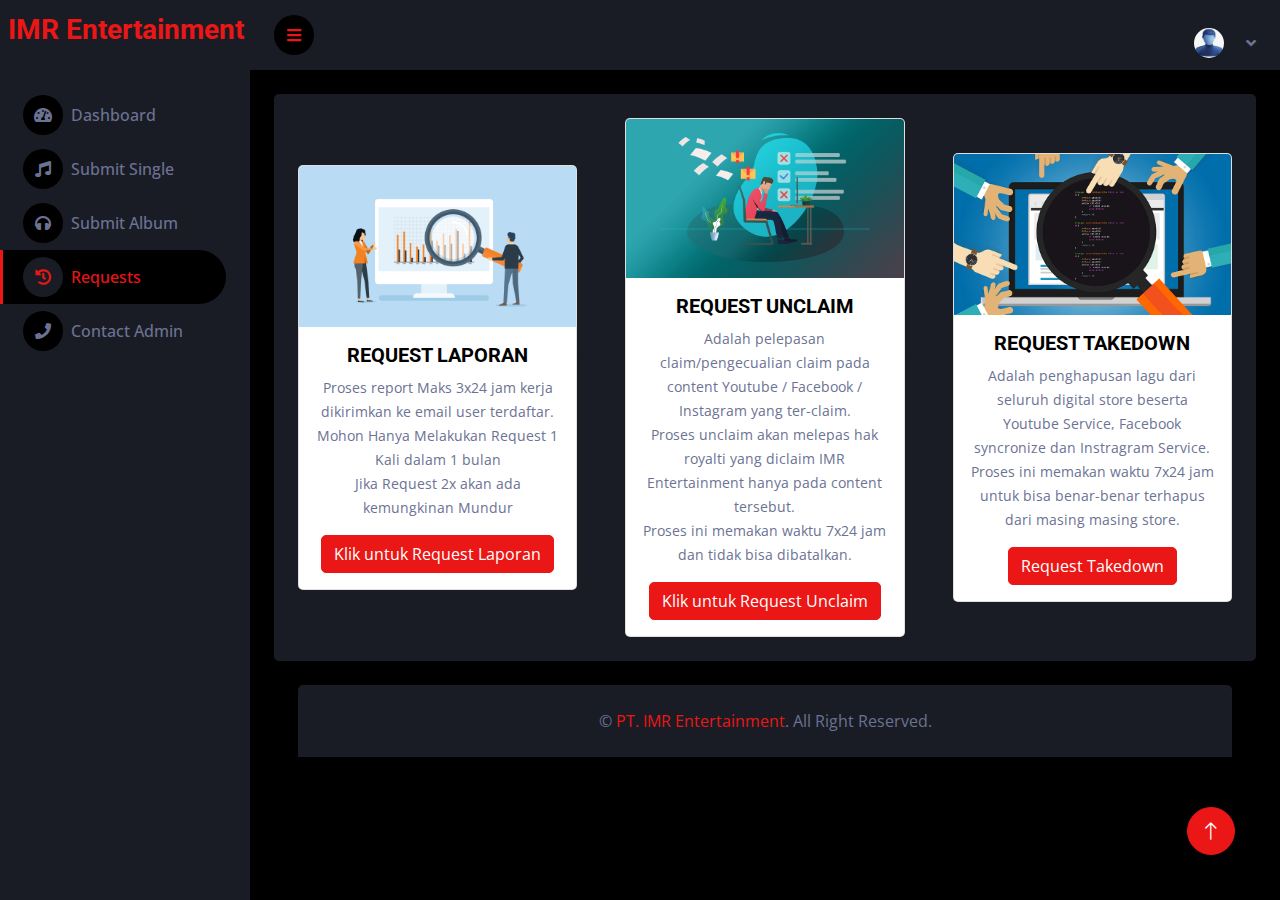
<file: assets/imrmusic/request.html>
<!DOCTYPE html>
<html lang="en">

<head>
    <meta charset="utf-8">
    <title>Requests - IMR Entertainment</title>
    <meta content="width=device-width, initial-scale=1.0" name="viewport">
    <meta content="" name="keywords">
    <meta content="" name="description">

    <!-- Favicon -->
    <link href="img/favicon.ico" rel="icon">

    <!-- Google Web Fonts -->
    <link rel="preconnect" href="https://fonts.googleapis.com">
    <link rel="preconnect" href="https://fonts.gstatic.com" crossorigin>
    <link href="https://fonts.googleapis.com/css2?family=Open+Sans:wght@400;600&family=Roboto:wght@500;700&display=swap" rel="stylesheet"> 
    
    <!-- Icon Font Stylesheet -->
    <link href="https://cdnjs.cloudflare.com/ajax/libs/font-awesome/5.10.0/css/all.min.css" rel="stylesheet">
    <link href="https://cdn.jsdelivr.net/npm/bootstrap-icons@1.4.1/font/bootstrap-icons.css" rel="stylesheet">

    <!-- Libraries Stylesheet -->
    <link href="lib/owlcarousel/assets/owl.carousel.min.css" rel="stylesheet">
    <link href="lib/tempusdominus/css/tempusdominus-bootstrap-4.min.css" rel="stylesheet" />

    <!-- Customized Bootstrap Stylesheet -->
    <link href="css/bootstrap.min.css" rel="stylesheet">

    <!-- Template Stylesheet -->
    <link href="css/style.css" rel="stylesheet">
</head>

<body>
    <div class="container-fluid position-relative d-flex p-0">
        <!-- Spinner Start -->
        <div id="spinner" class="show bg-dark position-fixed translate-middle w-100 vh-100 top-50 start-50 d-flex align-items-center justify-content-center">
            <div class="spinner-border text-primary" style="width: 3rem; height: 3rem;" role="status">
                <span class="sr-only">Loading...</span>
            </div>
        </div>
        <!-- Spinner End -->


        <!-- Sidebar Start -->
        <div class="sidebar pe-4 pb-3">
            <nav class="navbar bg-secondary navbar-dark">
                <a href="index.html" class="navbar-brand mx-2 mb-1">
                    <h3 class="text-primary">IMR Entertainment</h3>
                </a>
                <div class="d-flex align-items-center ms-4 mb-4">
                    <div class="position-relative">
                    </div>
                    
                </div>
                <div class="navbar-nav w-100">
                    <a href="index.html" class="nav-item nav-link"><i class="fa fa-tachometer-alt me-2"></i>Dashboard</a>
                    <div class="nav-item dropdown">
                        <div class="dropdown-menu bg-transparent border-0">
                        </div>
                    </div>
                    <a href="form_single.html" class="nav-item nav-link"><i class="fa fa-music me-2"></i>Submit Single</a>
                    <a href="form_album.html" class="nav-item nav-link"><i class="fa fa-headphones me-2"></i>Submit Album</a>
                    <a href="request.html" class="nav-item nav-link active"><i class="fa fa-history me-2"></i>Requests</a>
                    <a href="contact.html" class="nav-item nav-link"><i class="fa fa-phone me-2"></i>Contact Admin</a>

                        </div>
                    </div>
                </div>
            </nav>
        </div>
        <!-- Sidebar End -->


        <!-- Content Start -->
        <div class="content">
            <!-- Navbar Start -->
            <nav class="navbar navbar-expand bg-secondary navbar-dark sticky-top px-4 py-0">
                <a href="index.html" class="navbar-brand d-flex d-lg-none me-4">
                    <h2 class="text-primary mb-0"><i class="fa fa-user-edit"></i></h2>
                </a>
                <a href="#" class="sidebar-toggler flex-shrink-0">
                    <i class="fa fa-bars"></i>
                </a>
               
                <div class="navbar-nav align-items-center ms-auto">
                    <div class="nav-item dropdown">
                       
                        </a>
                        <div class="dropdown-menu dropdown-menu-end bg-secondary border-0 rounded-0 rounded-bottom m-0">
                            <a href="#" class="dropdown-item">
                                <div class="d-flex align-items-center">
                                    
                                </div>
                            </a>
                            <hr class="dropdown-divider">
                            <a href="#" class="dropdown-item">
                                <div class="d-flex align-items-center">
                                   
                                </div>
                            </a>
                            <hr class="dropdown-divider">
                            <a href="#" class="dropdown-item">
                                <div class="d-flex align-items-center">
                                   
                                </div>
                       
                    </div>
                    <div class="nav-item dropdown">
                        <a href="#" class="nav-link dropdown-toggle" data-bs-toggle="dropdown">
                            <img class="rounded-circle me-lg-2" src="img/profil.png" alt="" style="width: 30px; height: 30px;">
                            <span class="d-none d-lg-inline-flex"></span>
                        </a>
                        <div class="dropdown-menu dropdown-menu-end bg-secondary border-0 rounded-0 rounded-bottom m-0">
                            <a href="profil.html" class="dropdown-item">My Profile</a>
                            <a href="logout.php" class="dropdown-item">Log Out</a>
                </div>
            </nav>
            <!-- Navbar End -->

            <!-- Request Start -->
            <div class="container-fluid pt-4 px-4">
                <div class="row g-4">
                <div class="card-deck">
                <div class="bg-secondary rounded d-flex align-items-center justify-content-between p-4">
                <div class="card text-center" style="width: 30rem;">
                  <img src="img/report.png" class="card-img-top" alt="...">
                  <div class="card-body">
                    <h5 class="card-title text-dark">REQUEST LAPORAN</h5>
                    <p class="card-text text-center"><small>Proses report Maks 3x24 jam kerja dikirimkan ke email user terdaftar.<br>
                        Mohon Hanya Melakukan Request 1 Kali dalam 1 bulan <br>
                        Jika Request 2x akan ada kemungkinan Mundur</small></p>
                        <button type="button" class="btn btn-primary" data-bs-toggle="modal" data-bs-target="#laporan">Klik untuk Request Laporan</button>
                        <div class="modal fade" id="laporan" tabindex="-1" aria-labelledby="laporan" aria-hidden="true">
                        <div class="modal-dialog">
                            <div class="modal-content">
                            <div class="modal-header">
                                <h5 class="modal-title text-dark" id="laporan">Request Laporan</h5>
                                <button type="button" class="btn-close" data-bs-dismiss="modal" aria-label="Close"></button>
                            </div>
                            <div class="modal-body bg-secondary">
                                <form>
                                <div class="mb-3">
                                    <label for="email" class="col-form-label">Masukkan Alamat Email</label>
                                    <input type="email" class="form-control" id="email">
                                </div>
                                <div class="mb-3">
                                    <label for="artis" class="col-form-label">Tulis Nama Artis/Judul Lagu</label>
                                    <input type="text" class="form-control" id="artis">
                                </div>
                                <div class="mb-3">
                                    <label for="bulan" class="col-form-label">Tuliskan ingin laporan untuk bulan apa</label>
                                    <input type="text" class="form-control" id="bulan">
                                </div>
                                </form>
                            </div>
                            <div class="modal-footer bg-secondary">
                                <button type="button" class="btn btn-secondary" data-bs-dismiss="modal">Batal</button>
                                <button type="button" class="btn btn-primary">Kirim Request</button>
                            </div>
                        </div>
                        </div>
                  </div>
                </div>
                </div>
                <div class="bg-secondary rounded d-flex align-items-center justify-content-between p-4"></div>
                <div class="card text-center" style="width: 30rem;">
                  <img src="img/unclaim.png" class="card-img-top" alt="...">
                  <div class="card-body">
                    <h5 class="card-title text-dark">REQUEST UNCLAIM</h5>
                    <p class="card-text text-center"><small>Adalah pelepasan claim/pengecualian claim pada content Youtube / Facebook / Instagram yang ter-claim.<br>
                        Proses unclaim akan melepas hak royalti yang diclaim IMR Entertainment hanya pada content tersebut.<br>
                        Proses ini memakan waktu 7x24 jam dan tidak bisa dibatalkan.</small></p>
                        <button type="button" class="btn btn-primary" data-bs-toggle="modal" data-bs-target="#unclaim">Klik untuk Request Unclaim</button>
                        <div class="modal fade" id="unclaim" tabindex="-1" aria-labelledby="unclaim" aria-hidden="true">
                        <div class="modal-dialog">
                            <div class="modal-content">
                            <div class="modal-header">
                                <h5 class="modal-title text-dark" id="unclaim">Request Unclaim</h5>
                                <button type="button" class="btn-close" data-bs-dismiss="modal" aria-label="Close"></button>
                            </div>
                            <div class="modal-body bg-secondary">
                                <form>
                                <div class="mb-3">
                                    <label for="email" class="col-form-label">Masukkan Alamat Email</label>
                                    <input type="email" class="form-control" id="email">
                                </div>
                                <div class="mb-3">
                                    <label for="artis" class="col-form-label">Tulis Nama Artis/Judul Lagu</label>
                                    <input type="text" class="form-control" id="artis">
                                </div>
                                <div class="mb-3">
                                    <label for="ytfb" class="col-form-label">Masukkan link Youtube/Facebook</label>
                                    <input type="url" class="form-control" id="ytfb">
                                </div>
                                </form>
                            </div>
                            <div class="modal-footer bg-secondary">
                                <button type="button" class="btn btn-secondary" data-bs-dismiss="modal">Batal</button>
                                <button type="button" class="btn btn-primary">Kirim Request</button>
                            </div>
                        </div>
                        </div>
                  </div>
                </div>
                </div>
                <div class="bg-secondary rounded d-flex align-items-center justify-content-between p-4"></div>
                <div class="card text-center" style="width: 30rem;">
                  <img src="img/td.png" class="card-img-top" alt="...">
                  <div class="card-body">
                    <h5 class="card-title text-dark">REQUEST TAKEDOWN</h5>
                    <p class="card-text text-center"><small>Adalah penghapusan lagu dari seluruh digital store beserta Youtube Service, Facebook syncronize dan Instragram Service.<br>
                        Proses ini memakan waktu 7x24 jam untuk bisa benar-benar terhapus dari masing masing store.</small></p>
                        <button type="button" class="btn btn-primary" data-bs-toggle="modal" data-bs-target="#takedown">Request Takedown</button>
                        <div class="modal fade" id="takedown" tabindex="-1" aria-labelledby="takedown" aria-hidden="true">
                        <div class="modal-dialog">
                            <div class="modal-content">
                            <div class="modal-header">
                                <h5 class="modal-title text-dark" id="exampleModalLabel">Request Takedown</h5>
                                <button type="button" class="btn-close" data-bs-dismiss="modal" aria-label="Close"></button>
                            </div>
                            <div class="modal-body bg-secondary">
                                <form>
                                <div class="mb-3">
                                    <label for="email" class="col-form-label">Masukkan Alamat Email</label>
                                    <input type="email" class="form-control" id="email">
                                </div>
                                <div class="mb-3">
                                    <label for="artis" class="col-form-label">Tulis Nama Artis/Judul Lagu</label>
                                    <input type="text" class="form-control" id="artis">
                                </div>
                                </form>
                            </div>
                            <div class="modal-footer bg-secondary">
                                <button type="button" class="btn btn-secondary" data-bs-dismiss="modal">Batal</button>
                                <button type="button" class="btn btn-primary">Kirim Request</button>
                            </div>
                        </div>
                        </div>
                  </div>
                </div>
                </div>
            </div>
                <!-- Request End -->
                
                

                 <!-- Footer Start -->
                <div class="container-fluid pt-4 px-4">
                    <div class="bg-secondary rounded-top p-4">
                        <div class="row">
                            <div class="col-24 col-sm-12 text-center text-center">
                                &copy; <a href="https://imrentertainment.com">PT. IMR Entertainment</a>. All Right Reserved. 
                            </div>
                            <div class="col-12 col-sm-6 text-center text-sm-end">
                </div>
                <!-- Footer End -->
        </div>
        <!-- Content End -->


        <!-- Back to Top -->
        <a href="#" class="btn btn-lg btn-primary btn-lg-square back-to-top"><i class="bi bi-arrow-up"></i></a>
    </div>

    <!-- JavaScript Libraries -->
    <script src="https://code.jquery.com/jquery-3.4.1.min.js"></script>
    <script src="https://cdn.jsdelivr.net/npm/bootstrap@5.0.0/dist/js/bootstrap.bundle.min.js"></script>
    <script src="lib/chart/chart.min.js"></script>
    <script src="lib/easing/easing.min.js"></script>
    <script src="lib/waypoints/waypoints.min.js"></script>
    <script src="lib/owlcarousel/owl.carousel.min.js"></script>
    <script src="lib/tempusdominus/js/moment.min.js"></script>
    <script src="lib/tempusdominus/js/moment-timezone.min.js"></script>
    <script src="lib/tempusdominus/js/tempusdominus-bootstrap-4.min.js"></script>

    <!-- Template Javascript -->
    <script src="js/main.js"></script>
</body>

</html>
</file>
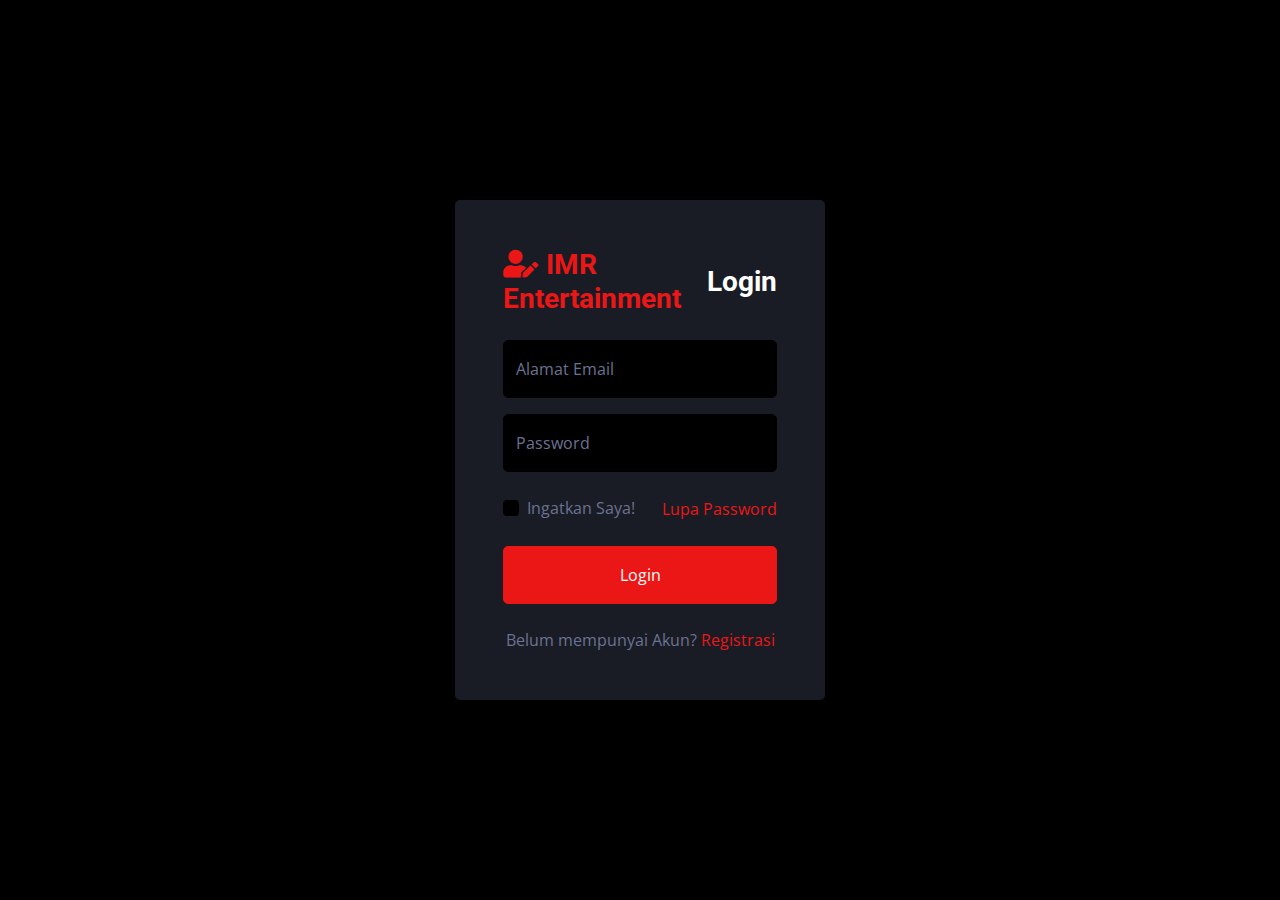
<file: assets/imrmusic/signin.html>
<!DOCTYPE html>
<html lang="en">

<head>
    <meta charset="utf-8">
    <title>Login - IMR Entertainment</title>
    <meta content="width=device-width, initial-scale=1.0" name="viewport">
    <meta content="" name="keywords">
    <meta content="" name="description">

    <!-- Favicon -->
    <link href="img/favicon.ico" rel="icon">

    <!-- Google Web Fonts -->
    <link rel="preconnect" href="https://fonts.googleapis.com">
    <link rel="preconnect" href="https://fonts.gstatic.com" crossorigin>
    <link href="https://fonts.googleapis.com/css2?family=Open+Sans:wght@400;600&family=Roboto:wght@500;700&display=swap" rel="stylesheet"> 
    
    <!-- Icon Font Stylesheet -->
    <link href="https://cdnjs.cloudflare.com/ajax/libs/font-awesome/5.10.0/css/all.min.css" rel="stylesheet">
    <link href="https://cdn.jsdelivr.net/npm/bootstrap-icons@1.4.1/font/bootstrap-icons.css" rel="stylesheet">

    <!-- Libraries Stylesheet -->
    <link href="lib/owlcarousel/assets/owl.carousel.min.css" rel="stylesheet">
    <link href="lib/tempusdominus/css/tempusdominus-bootstrap-4.min.css" rel="stylesheet" />

    <!-- Customized Bootstrap Stylesheet -->
    <link href="css/bootstrap.min.css" rel="stylesheet">

    <!-- Template Stylesheet -->
    <link href="css/style.css" rel="stylesheet">
</head>

<body>
    <div class="container-fluid position-relative d-flex p-0">
        <!-- Spinner Start -->
        <div id="spinner" class="show bg-dark position-fixed translate-middle w-100 vh-100 top-50 start-50 d-flex align-items-center justify-content-center">
            <div class="spinner-border text-primary" style="width: 3rem; height: 3rem;" role="status">
                <span class="sr-only">Loading...</span>
            </div>
        </div>
        <!-- Spinner End -->


        <!-- Sign In Start -->
        <div class="container-fluid">
            <div class="row h-100 align-items-center justify-content-center" style="min-height: 100vh;">
                <div class="col-12 col-sm-8 col-md-6 col-lg-5 col-xl-4">
                    <div class="bg-secondary rounded p-4 p-sm-5 my-4 mx-3">
                        <div class="d-flex align-items-center justify-content-between mb-3">
                            <a href="index.html" class="">
                                <h3 class="text-primary"><i class="fa fa-user-edit me-2"></i>IMR Entertainment</h3>
                            </a>
                            <h3>Login</h3>
                        </div>
                        <div class="form-floating mb-3">
                            <input type="email" class="form-control" id="floatingInput" placeholder="name@example.com">
                            <label for="floatingInput">Alamat Email</label>
                        </div>
                        <div class="form-floating mb-4">
                            <input type="password" class="form-control" id="floatingPassword" placeholder="Password">
                            <label for="floatingPassword">Password</label>
                        </div>
                        <div class="d-flex align-items-center justify-content-between mb-4">
                            <div class="form-check">
                                <input type="checkbox" class="form-check-input" id="exampleCheck1">
                                <label class="form-check-label" for="exampleCheck1">Ingatkan Saya!</label>
                            </div>
                            <a href="forgot.html">Lupa Password</a>
                        </div>
                        <button type="submit" class="btn btn-primary py-3 w-100 mb-4">Login</button>
                        <p class="text-center mb-0">Belum mempunyai Akun? <a href="signup.html">Registrasi</a></p>
                    </div>
                </div>
            </div>
        </div>
        <!-- Sign In End -->
    </div>

    <!-- JavaScript Libraries -->
    <script src="https://code.jquery.com/jquery-3.4.1.min.js"></script>
    <script src="https://cdn.jsdelivr.net/npm/bootstrap@5.0.0/dist/js/bootstrap.bundle.min.js"></script>
    <script src="lib/chart/chart.min.js"></script>
    <script src="lib/easing/easing.min.js"></script>
    <script src="lib/waypoints/waypoints.min.js"></script>
    <script src="lib/owlcarousel/owl.carousel.min.js"></script>
    <script src="lib/tempusdominus/js/moment.min.js"></script>
    <script src="lib/tempusdominus/js/moment-timezone.min.js"></script>
    <script src="lib/tempusdominus/js/tempusdominus-bootstrap-4.min.js"></script>

    <!-- Template Javascript -->
    <script src="js/main.js"></script>
</body>

</html>
</file>
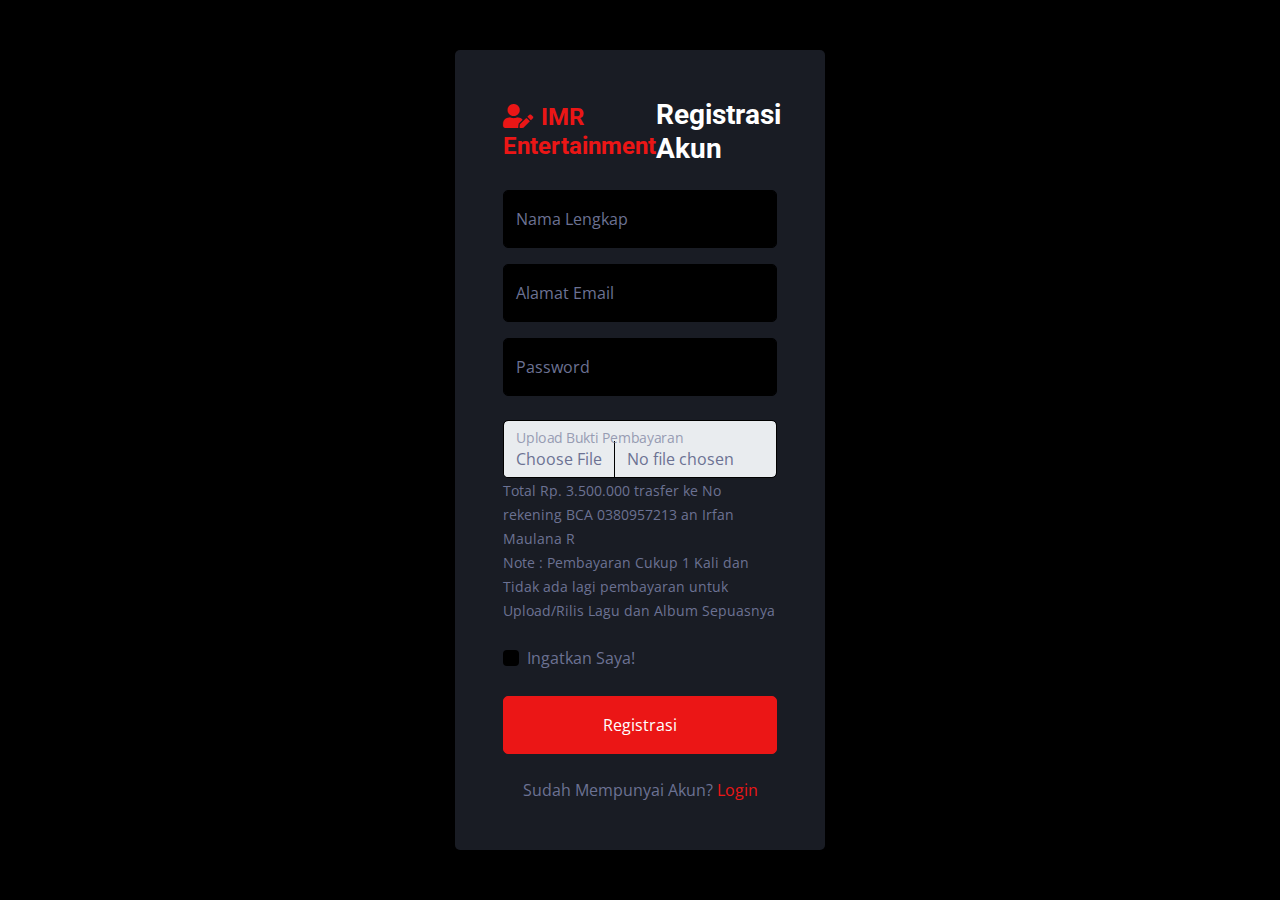
<file: assets/imrmusic/signup.html>
<!DOCTYPE html>
<html lang="en">

<head>
    <meta charset="utf-8">
    <title>Registrasi - IMR Entertainment</title>
    <meta content="width=device-width, initial-scale=1.0" name="viewport">
    <meta content="" name="keywords">
    <meta content="" name="description">

    <!-- Favicon -->
    <link href="img/favicon.ico" rel="icon">

    <!-- Google Web Fonts -->
    <link rel="preconnect" href="https://fonts.googleapis.com">
    <link rel="preconnect" href="https://fonts.gstatic.com" crossorigin>
    <link href="https://fonts.googleapis.com/css2?family=Open+Sans:wght@400;600&family=Roboto:wght@500;700&display=swap" rel="stylesheet"> 
    
    <!-- Icon Font Stylesheet -->
    <link href="https://cdnjs.cloudflare.com/ajax/libs/font-awesome/5.10.0/css/all.min.css" rel="stylesheet">
    <link href="https://cdn.jsdelivr.net/npm/bootstrap-icons@1.4.1/font/bootstrap-icons.css" rel="stylesheet">

    <!-- Libraries Stylesheet -->
    <link href="lib/owlcarousel/assets/owl.carousel.min.css" rel="stylesheet">
    <link href="lib/tempusdominus/css/tempusdominus-bootstrap-4.min.css" rel="stylesheet" />

    <!-- Customized Bootstrap Stylesheet -->
    <link href="css/bootstrap.min.css" rel="stylesheet">

    <!-- Template Stylesheet -->
    <link href="css/style.css" rel="stylesheet">
</head>

<body>
    <div class="container-fluid position-relative d-flex p-0">
        <!-- Spinner Start -->
        <div id="spinner" class="show bg-dark position-fixed translate-middle w-100 vh-100 top-50 start-50 d-flex align-items-center justify-content-center">
            <div class="spinner-border text-primary" style="width: 3rem; height: 3rem;" role="status">
                <span class="sr-only">Loading...</span>
            </div>
        </div>
        <!-- Spinner End -->


        <!-- Sign Up Start -->
        <div class="container-fluid">
            <div class="row h-100 align-items-center justify-content-center" style="min-height: 100vh;">
                <div class="col-12 col-sm-8 col-md-6 col-lg-5 col-xl-4">
                    <div class="bg-secondary rounded p-4 p-sm-5 my-4 mx-3">
                        <div class="d-flex align-items-center justify-content-between mb-3">
                            <a href="index.html" class="">
                                <h4 class="text-primary"><i class="fa fa-user-edit me-2"></i>IMR Entertainment</h4>
                            </a>
                            <h3>Registrasi Akun</h3>
                        </div>
                        <div class="form-floating mb-3">
                            <input type="text" class="form-control" id="floatingText" placeholder="silahkan masukkan nama lengkap">
                            <label for="floatingText">Nama Lengkap</label>
                        </div>
                        <div class="form-floating mb-3">
                            <input type="email" class="form-control" id="floatingInput" placeholder="silahkan masukkan email">
                            <label for="floatingInput">Alamat Email</label>
                        </div>
                        <div class="form-floating mb-4">
                            <input type="password" class="form-control" id="floatingPassword" placeholder="silahkan masukkan kata sandi">
                            <label for="floatingPassword">Password</label>
                        </div>
                        <div class="form-floating mb-4">
                            <input type="file" class="form-control" id="floatingPassword" placeholder="silahkan masukkan kata sandi">
                            <label for="floatingPassword">Upload Bukti Pembayaran</label>
                            <small>Total Rp. 3.500.000 trasfer ke No rekening BCA 0380957213 an Irfan Maulana R</small>
                            <br>
                            <small>Note : Pembayaran Cukup 1 Kali dan Tidak ada lagi pembayaran untuk Upload/Rilis Lagu dan Album Sepuasnya</small>
                        </div>
                        <div class="d-flex align-items-center justify-content-between mb-4">
                            <div class="form-check">
                                <input type="checkbox" class="form-check-input" id="remember me">
                                <label class="form-check-label" for="exampleCheck1">Ingatkan Saya!</label>
                            </div>
                        </div>
                        <button type="submit" class="btn btn-primary py-3 w-100 mb-4">Registrasi</button>
                        <p class="text-center mb-0">Sudah Mempunyai Akun? <a href="http://localhost/imr/index.php">Login</a></p>
                    </div>
                </div>
            </div>
        </div>
        <!-- Sign Up End -->
    </div>

    <!-- JavaScript Libraries -->
    <script src="https://code.jquery.com/jquery-3.4.1.min.js"></script>
    <script src="https://cdn.jsdelivr.net/npm/bootstrap@5.0.0/dist/js/bootstrap.bundle.min.js"></script>
    <script src="lib/chart/chart.min.js"></script>
    <script src="lib/easing/easing.min.js"></script>
    <script src="lib/waypoints/waypoints.min.js"></script>
    <script src="lib/owlcarousel/owl.carousel.min.js"></script>
    <script src="lib/tempusdominus/js/moment.min.js"></script>
    <script src="lib/tempusdominus/js/moment-timezone.min.js"></script>
    <script src="lib/tempusdominus/js/tempusdominus-bootstrap-4.min.js"></script>

    <!-- Template Javascript -->
    <script src="js/main.js"></script>
</body>

</html>
</file>
<file: assets/imrmusic/css/style.css>
/********** Template CSS **********/
:root {
    --primary: #EB1616;
    --secondary: #191C24;
    --light: #6C7293;
    --dark: #000000;
}

.back-to-top {
    position: fixed;
    display: none;
    right: 45px;
    bottom: 45px;
    z-index: 99;
}


/*** Spinner ***/
#spinner {
    opacity: 0;
    visibility: hidden;
    transition: opacity .5s ease-out, visibility 0s linear .5s;
    z-index: 99999;
}

#spinner.show {
    transition: opacity .5s ease-out, visibility 0s linear 0s;
    visibility: visible;
    opacity: 1;
}


/*** Button ***/
.btn {
    transition: .5s;
}

.btn-square {
    width: 38px;
    height: 38px;
}

.btn-sm-square {
    width: 32px;
    height: 32px;
}

.btn-lg-square {
    width: 48px;
    height: 48px;
}

.btn-square,
.btn-sm-square,
.btn-lg-square {
    padding: 0;
    display: inline-flex;
    align-items: center;
    justify-content: center;
    font-weight: normal;
    border-radius: 50px;
}


/*** Layout ***/
.sidebar {
    position: fixed;
    top: 0;
    left: 0;
    bottom: 0;
    width: 250px;
    height: 100vh;
    overflow-y: auto;
    background: var(--secondary);
    transition: 0.5s;
    z-index: 999;
}

.content {
    margin-left: 250px;
    min-height: 100vh;
    background: var(--dark);
    transition: 0.5s;
}

@media (min-width: 992px) {
    .sidebar {
        margin-left: 0;
    }

    .sidebar.open {
        margin-left: -250px;
    }

    .content {
        width: calc(100% - 250px);
    }

    .content.open {
        width: 100%;
        margin-left: 0;
    }
}

@media (max-width: 991.98px) {
    .sidebar {
        margin-left: -250px;
    }

    .sidebar.open {
        margin-left: 0;
    }

    .content {
        width: 100%;
        margin-left: 0;
    }
}


/*** Navbar ***/
.sidebar .navbar .navbar-nav .nav-link {
    padding: 7px 20px;
    color: var(--light);
    font-weight: 500;
    border-left: 3px solid var(--secondary);
    border-radius: 0 30px 30px 0;
    outline: none;
}

.sidebar .navbar .navbar-nav .nav-link:hover,
.sidebar .navbar .navbar-nav .nav-link.active {
    color: var(--primary);
    background: var(--dark);
    border-color: var(--primary);
}

.sidebar .navbar .navbar-nav .nav-link i {
    width: 40px;
    height: 40px;
    display: inline-flex;
    align-items: center;
    justify-content: center;
    background: var(--dark);
    border-radius: 40px;
}

.sidebar .navbar .navbar-nav .nav-link:hover i,
.sidebar .navbar .navbar-nav .nav-link.active i {
    background: var(--secondary);
}

.sidebar .navbar .dropdown-toggle::after {
    position: absolute;
    top: 15px;
    right: 15px;
    border: none;
    content: "\f107";
    font-family: "Font Awesome 5 Free";
    font-weight: 900;
    transition: .5s;
}

.sidebar .navbar .dropdown-toggle[aria-expanded=true]::after {
    transform: rotate(-180deg);
}

.sidebar .navbar .dropdown-item {
    padding-left: 25px;
    border-radius: 0 30px 30px 0;
    color: var(--light);
}

.sidebar .navbar .dropdown-item:hover,
.sidebar .navbar .dropdown-item.active {
    background: var(--dark);
}

.content .navbar .navbar-nav .nav-link {
    margin-left: 25px;
    padding: 12px 0;
    color: var(--light);
    outline: none;
}

.content .navbar .navbar-nav .nav-link:hover,
.content .navbar .navbar-nav .nav-link.active {
    color: var(--primary);
}

.content .navbar .sidebar-toggler,
.content .navbar .navbar-nav .nav-link i {
    width: 40px;
    height: 40px;
    display: inline-flex;
    align-items: center;
    justify-content: center;
    background: var(--dark);
    border-radius: 40px;
}

.content .navbar .dropdown-item {
    color: var(--light);
}

.content .navbar .dropdown-item:hover,
.content .navbar .dropdown-item.active {
    background: var(--dark);
}

.content .navbar .dropdown-toggle::after {
    margin-left: 6px;
    vertical-align: middle;
    border: none;
    content: "\f107";
    font-family: "Font Awesome 5 Free";
    font-weight: 900;
    transition: .5s;
}

.content .navbar .dropdown-toggle[aria-expanded=true]::after {
    transform: rotate(-180deg);
}

@media (max-width: 575.98px) {
    .content .navbar .navbar-nav .nav-link {
        margin-left: 15px;
    }
}


/*** Date Picker ***/
.bootstrap-datetimepicker-widget.bottom {
    top: auto !important;
}

.bootstrap-datetimepicker-widget .table * {
    border-bottom-width: 0px;
}

.bootstrap-datetimepicker-widget .table th {
    font-weight: 500;
}

.bootstrap-datetimepicker-widget.dropdown-menu {
    padding: 10px;
    border-radius: 2px;
}

.bootstrap-datetimepicker-widget table td.active,
.bootstrap-datetimepicker-widget table td.active:hover {
    background: var(--primary);
}

.bootstrap-datetimepicker-widget table td.today::before {
    border-bottom-color: var(--primary);
}


/*** Testimonial ***/
.progress .progress-bar {
    width: 0px;
    transition: 2s;
}


/*** Testimonial ***/
.testimonial-carousel .owl-dots {
    margin-top: 24px;
    display: flex;
    align-items: flex-end;
    justify-content: center;
}

.testimonial-carousel .owl-dot {
    position: relative;
    display: inline-block;
    margin: 0 5px;
    width: 15px;
    height: 15px;
    border: 5px solid var(--primary);
    border-radius: 15px;
    transition: .5s;
}

.testimonial-carousel .owl-dot.active {
    background: var(--dark);
    border-color: var(--primary);
}
</file>
